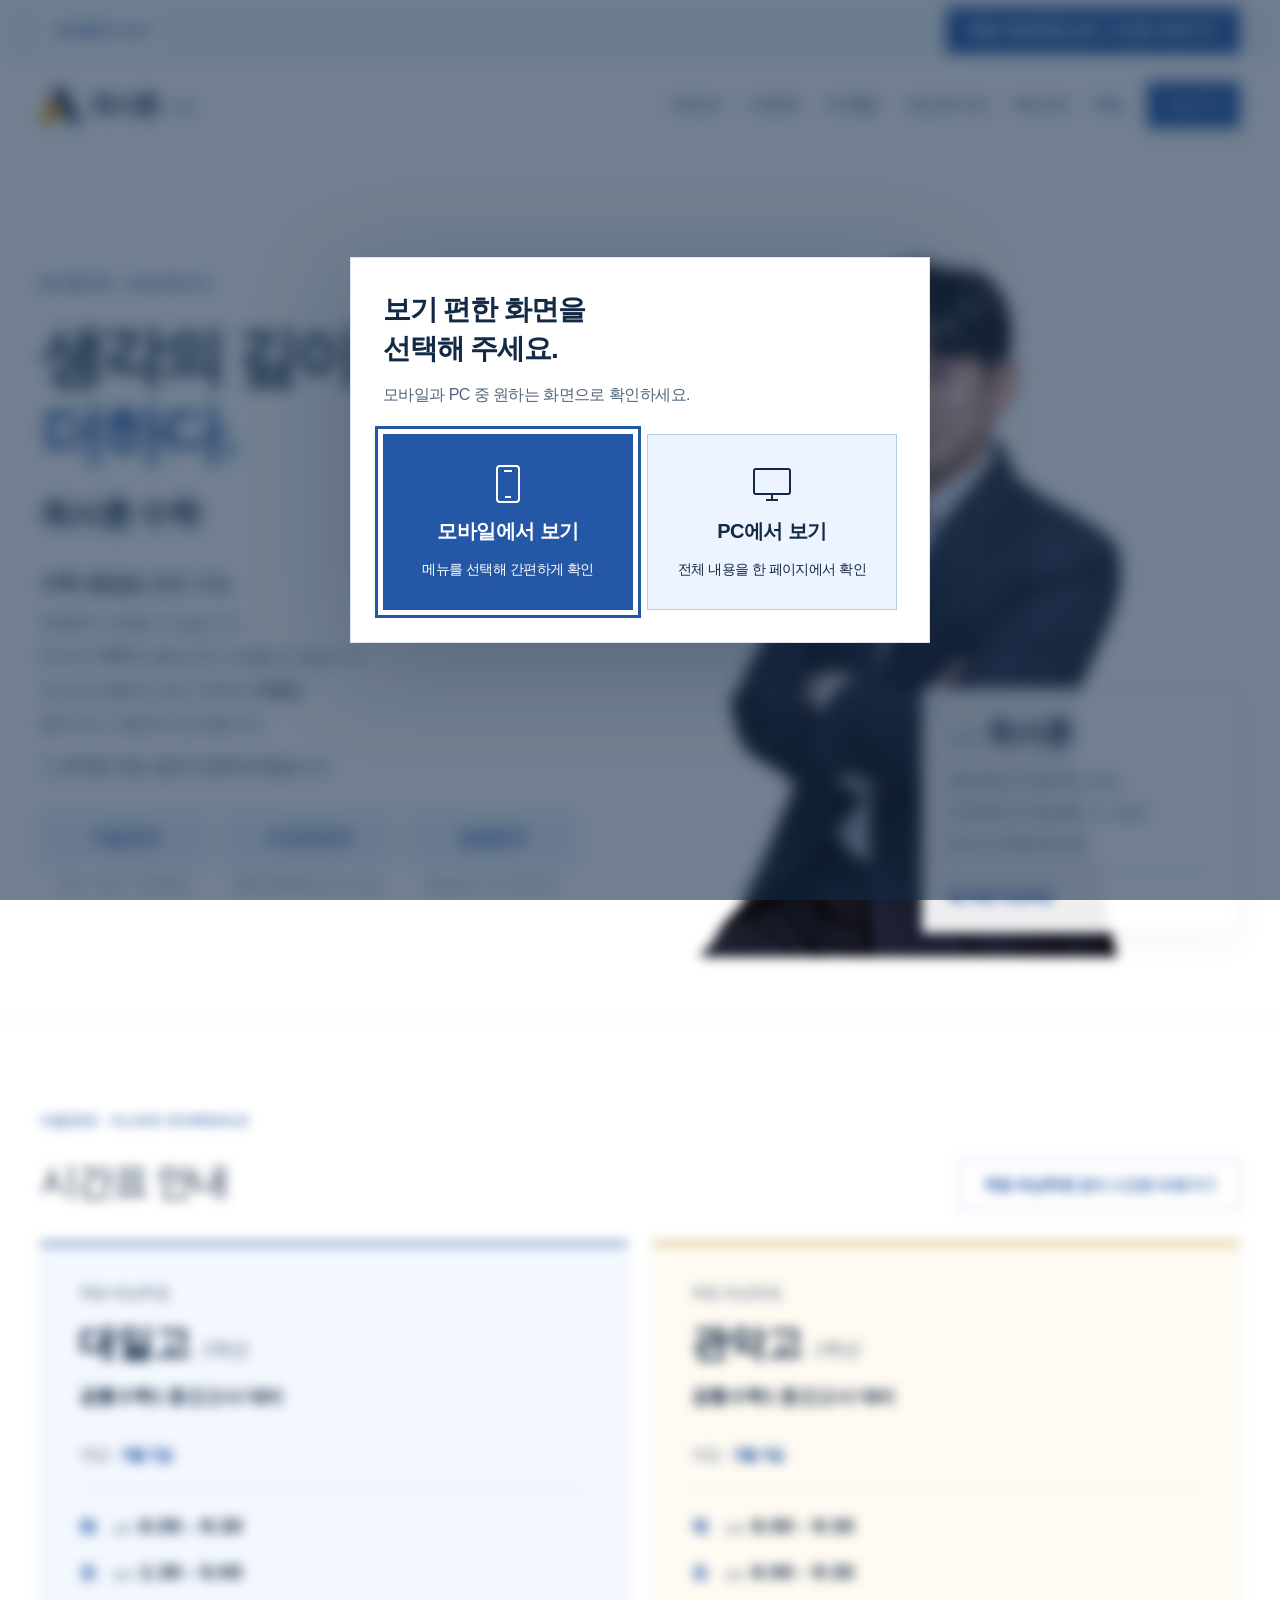
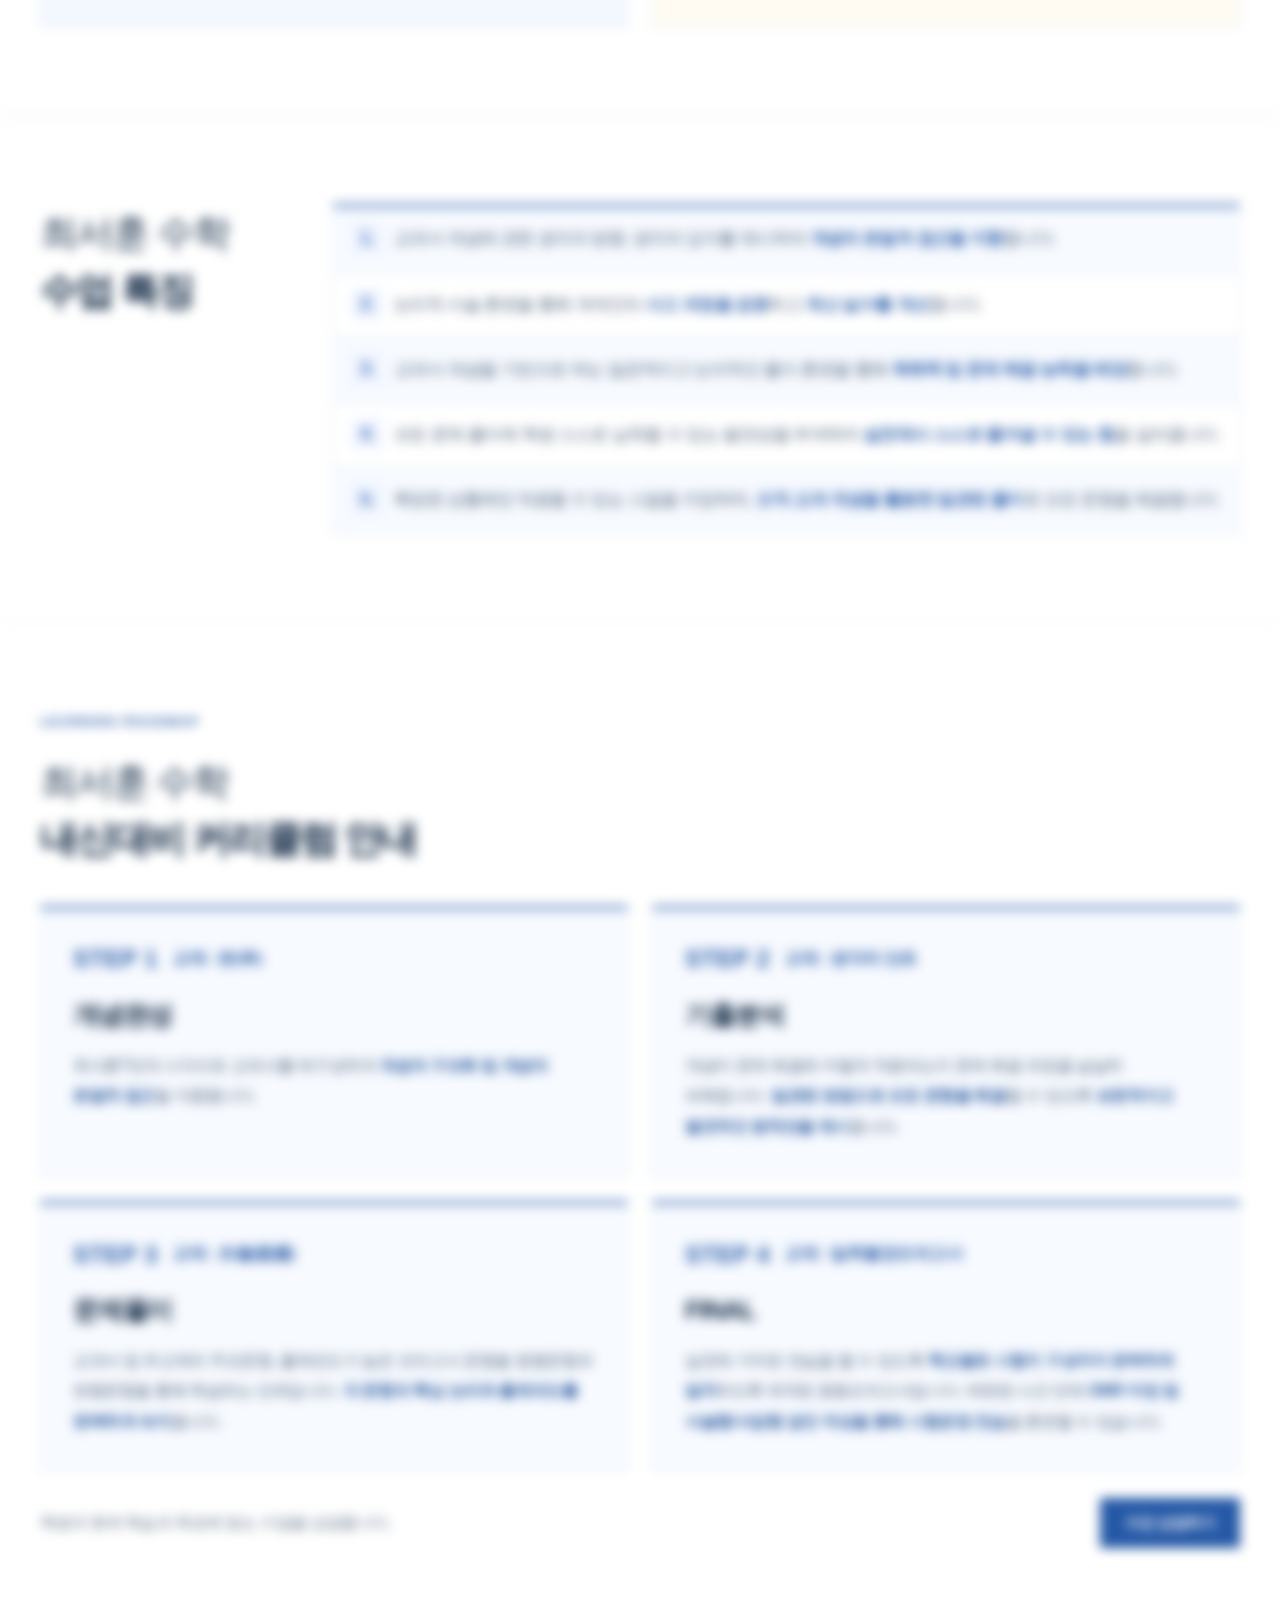
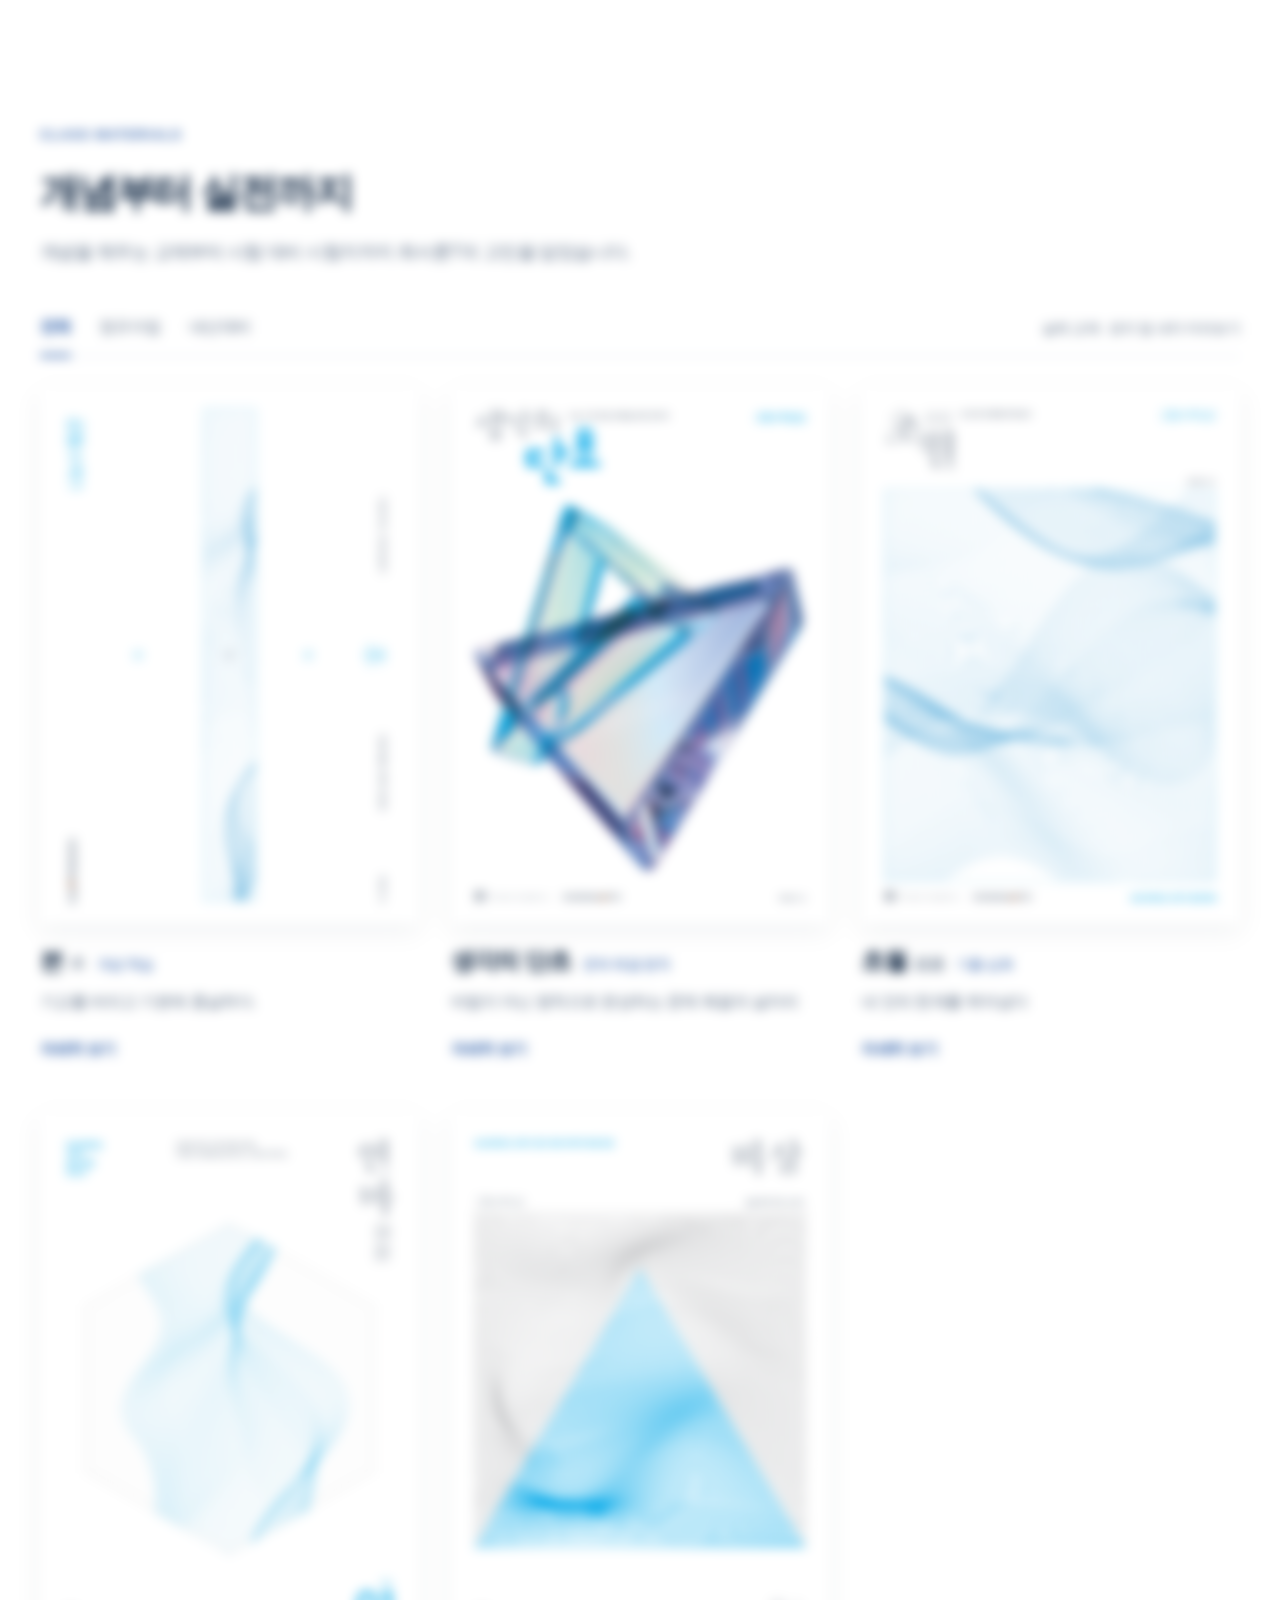
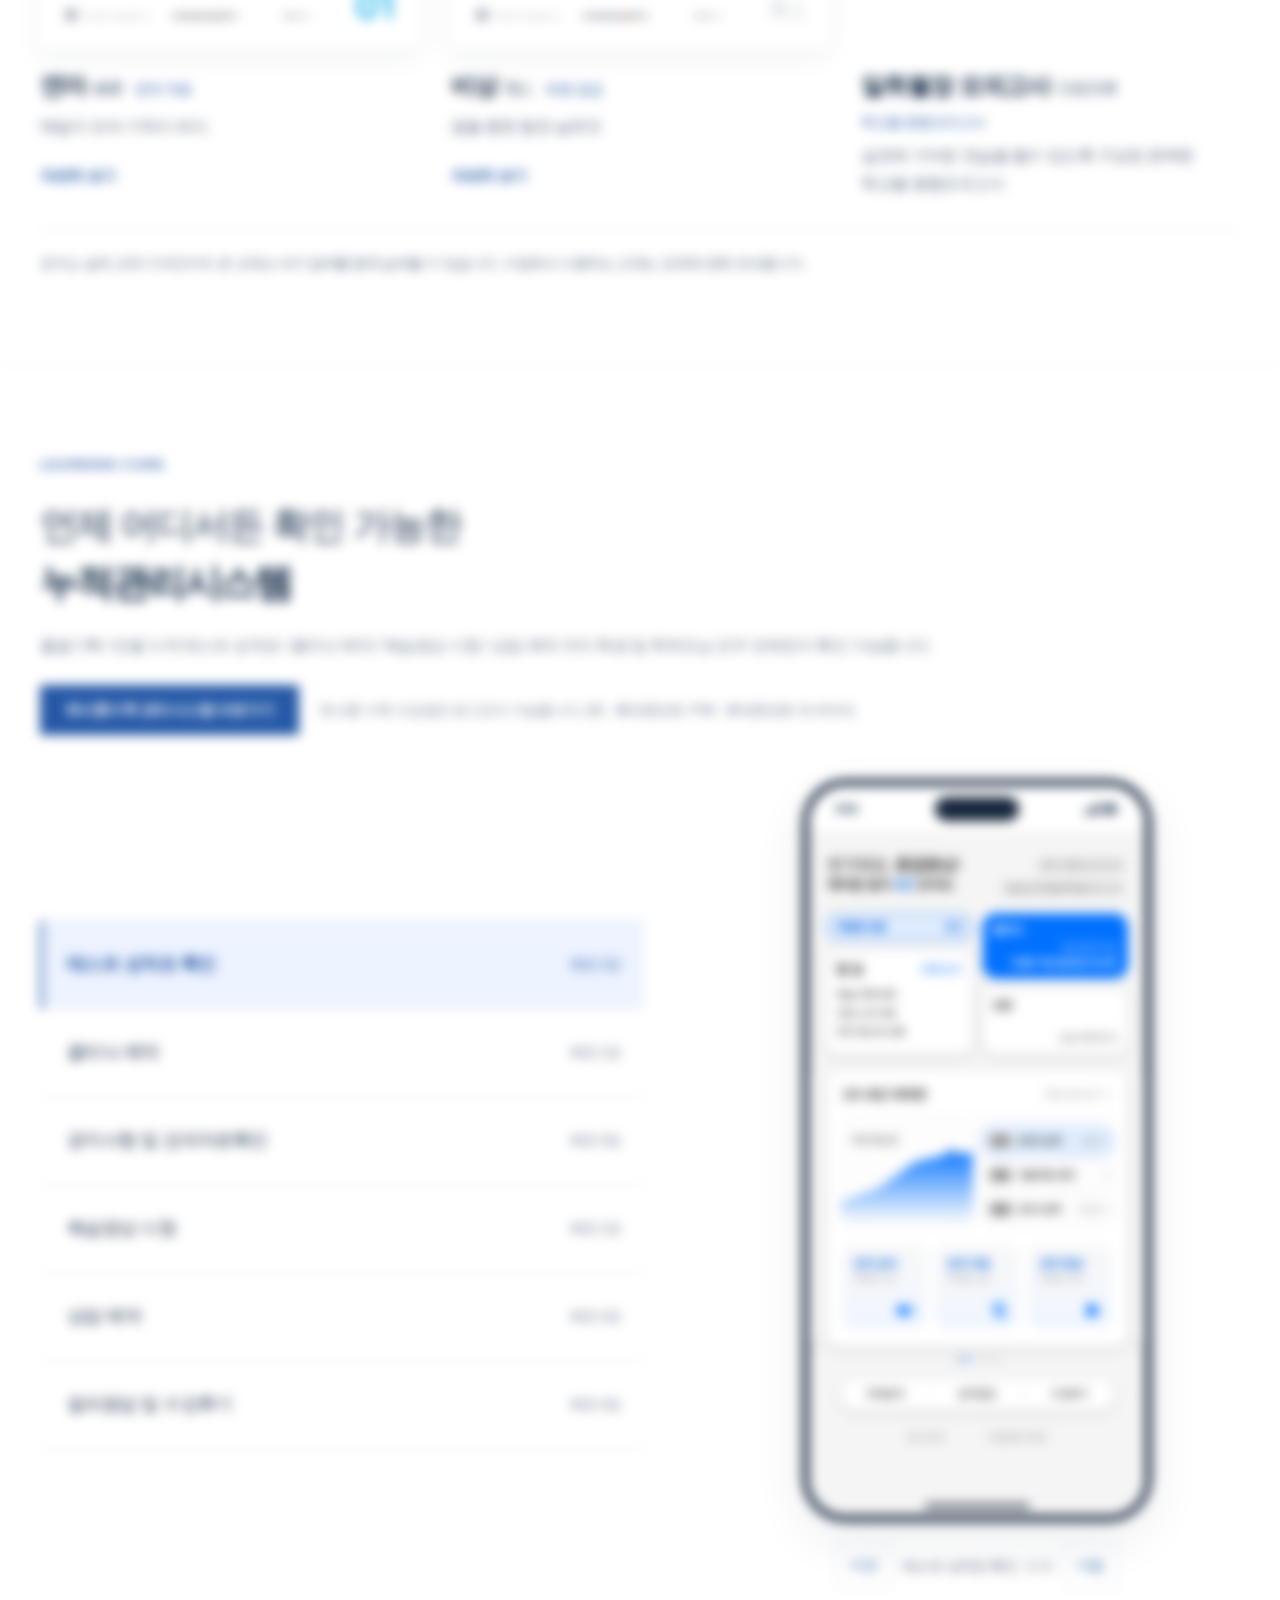
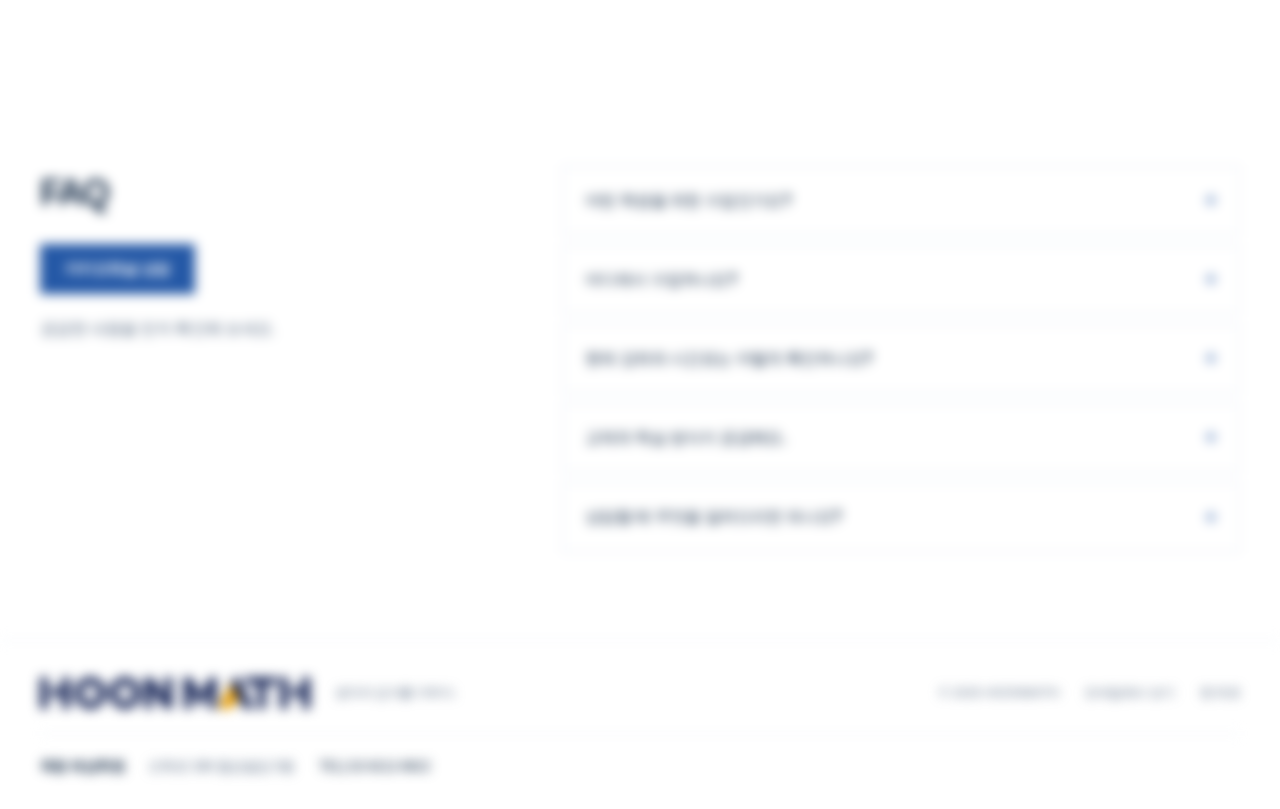
<file: index.html>
<!doctype html>
<html lang="ko">
<head>
  <meta charset="utf-8">
  <meta name="google-site-verification" content="aUY3NITuxaIrpqAeZuKlSadmvm3FrZ4Mvlj0rJ_oEOw" />
  <meta name="naver-site-verification" content="b77a3ef09317326e776948adfc5f42ee1dd2e02b" />
  <meta name="viewport" content="width=device-width, initial-scale=1, viewport-fit=cover">
  <meta name="theme-color" content="#2458a6">
  <title>최서훈수학</title>
  <meta name="description" content="최서훈 수학 공식 홈페이지. 목동 예섬학원 고등수학 수업안내·시간표·교재·학습관리와 카카오채널 상담을 확인하세요.">
  <meta name="robots" content="index, follow, max-image-preview:large">
  <link rel="canonical" href="https://hoonmath.github.io/">
  <link rel="icon" href="assets/favicon.svg?v=20261124-logo" type="image/svg+xml">
  <link rel="preload" href="assets/images/choi-seohoon-cutout-20261124.webp" as="image">
  <script>
    (() => {
      const view = new URLSearchParams(location.search).get('view');
      if (view === 'mobile') document.documentElement.classList.add('mobile-view');
      else if (view !== 'desktop') document.documentElement.classList.add('view-choice-pending');
    })();
  </script>
  <link rel="stylesheet" href="assets/style.css?v=20261128-materials-layout">
  <link rel="stylesheet" href="assets/mobile-view.css?v=20261128-materials-layout">
  <meta property="og:type" content="website">
  <meta property="og:locale" content="ko_KR">
  <meta property="og:site_name" content="최서훈수학">
  <meta property="og:title" content="최서훈수학">
  <meta property="og:description" content="최서훈 수학 공식 홈페이지. 목동 예섬학원 고등수학 수업안내·시간표·교재·학습관리와 카카오채널 상담을 확인하세요.">
  <meta property="og:url" content="https://hoonmath.github.io/">
  <meta property="og:image" content="https://hoonmath.github.io/assets/images/og-image-logos-20261124.png">
  <meta property="og:image:width" content="1200">
  <meta property="og:image:height" content="630">
  <meta property="og:image:alt" content="최서훈 수학. 생각의 깊이를 더하다. 목동 예섬학원 고등수학.">
  <meta name="twitter:card" content="summary_large_image">
  <meta name="twitter:title" content="최서훈수학">
  <meta name="twitter:description" content="최서훈 수학 공식 홈페이지. 목동 예섬학원 고등수학 수업안내·시간표·교재·학습관리와 카카오채널 상담을 확인하세요.">
  <meta name="twitter:image" content="https://hoonmath.github.io/assets/images/og-image-logos-20261124.png">
  <script type="application/ld+json">
  {
    "@context": "https://schema.org",
    "@graph": [
      {"@type":"WebSite","@id":"https://hoonmath.github.io/#website","url":"https://hoonmath.github.io/","name":"최서훈수학","alternateName":["대일고수학","관악고수학","대일고 내신","관악고 내신"],"inLanguage":"ko-KR","publisher":{"@id":"https://hoonmath.github.io/#teacher"}},
      {"@type":"WebPage","@id":"https://hoonmath.github.io/#webpage","url":"https://hoonmath.github.io/","name":"최서훈수학","isPartOf":{"@id":"https://hoonmath.github.io/#website"},"about":{"@id":"https://hoonmath.github.io/#teacher"},"inLanguage":"ko-KR"},
      {"@type":"Person","@id":"https://hoonmath.github.io/#teacher","name":"최서훈","jobTitle":"고등수학 강사","url":"https://hoonmath.github.io/","image":"https://hoonmath.github.io/assets/images/choi-seohoon-cutout-20261124.webp","worksFor":{"@type":"EducationalOrganization","name":"목동 예섬학원"},"alumniOf":[{"@type":"CollegeOrUniversity","name":"경희대학교"},{"@type":"CollegeOrUniversity","name":"고려대학교"}],"hasCredential":{"@type":"EducationalOccupationalCredential","name":"정교사 2급 자격증"}}
    ]
  }
  </script>
  <script src="assets/view-choice.js?v=20261127-screen-choice" defer></script>
  <script src="assets/mobile-view.js?v=20261127-promise-clean" defer></script>
  <script src="assets/app.js?v=20261128-cover-first" defer></script>
</head>
<body>
  <a class="skip-link" href="#main">본문으로 바로가기</a>
  <div class="utility-bar"><div class="container utility-inner"><a class="view-mode-link" href="?view=mobile" data-view-switch>모바일에서 보기</a><a class="schedule-link" href="http://yesum.co.kr/bbs/board.php?bo_table=yb_table04_16" target="_blank" rel="noopener noreferrer" title="새 창에서 열기">목동 예섬학원 공식 시간표 바로가기</a></div></div>
  <header class="site-header">
    <div class="container header-inner">
      <a class="brand" href="./" aria-label="최서훈 수학 홈"><img class="brand-mark" src="assets/brand/hoonmath-mark.svg" alt="" aria-hidden="true" width="253" height="234"><span class="brand-name"><strong>최서훈</strong><span>수학</span></span></a>
      <button class="menu-toggle" type="button" aria-expanded="false" aria-controls="main-nav"><span>메뉴</span><span class="menu-lines" aria-hidden="true"></span></button>
      <nav id="main-nav" class="main-nav" aria-label="주요 메뉴">
        <a href="#classes">수업안내</a><a href="#philosophy">수업특징</a><a href="#curriculum">커리큘럼</a><a href="#materials">수업교재 안내</a><a href="#care">학습 관리</a>
        <a href="#guide">FAQ</a>
        <a class="consult-link" href="https://pf.kakao.com/_vxdNrG/chat" target="_blank" rel="noopener noreferrer" title="카카오 상담 새 창에서 열기">상담 문의</a>
      </nav>
    </div>
  </header>

  <main id="main">
    <section class="hero" aria-labelledby="hero-title">
      <div class="container hero-inner">
        <div class="hero-copy">
          <p class="eyebrow">최서훈수학 · HOONMATH</p>
          <h1 id="hero-title">생각의 깊이를<br><strong>더하다<span class="title-dot">.</span></strong><span class="hero-signature">최서훈 수학</span></h1>
          <p class="hero-promise"><span><strong>수학 1등급</strong>을 향한 여정,</span><span>'<strong>누구나</strong>' 시작할 수 있습니다.</span><span>하지만 '<strong>아무나</strong>' 결승선에 도달할 순 없습니다.</span><span>자신과 타협하지 않고 묵묵히 <strong>正道</strong>를</span><span>걸어가는 사람만이 승리합니다.</span><span class="promise-last">그 위대한 여정, 끝까지 함께 하겠습니다.</span></p>
          <nav class="hero-shortcuts" aria-label="수업 바로가기">
            <a href="#classes"><strong>수업안내</strong><span>학교 ⋅ 학년 ⋅ 과목 확인</span></a>
            <a href="http://yesum.co.kr/bbs/board.php?bo_table=yb_table04_16" target="_blank" rel="noopener noreferrer" title="공식 시간표 새 창에서 열기"><strong>시간표안내</strong><span>목동 예섬학원 공식 시간표</span></a>
            <a href="https://pf.kakao.com/_vxdNrG/chat" target="_blank" rel="noopener noreferrer" title="카카오 상담 새 창에서 열기"><strong>상담문의</strong><span>학습상태 ⋅ 반 선택 문의</span></a>
          </nav>
        </div>
        <div class="hero-visual">
          <img class="portrait" src="assets/images/choi-seohoon-cutout-20261124.webp" alt="수학 강사 최서훈 프로필 사진" width="1050" height="1398" fetchpriority="high">
          <section id="profile" class="hero-caption section-anchor" aria-labelledby="profile-title">
            <h2 id="profile-title" class="teacher-name"><span class="teacher-subject">수학</span>최서훈</h2>
            <ul class="teacher-credentials" aria-label="강사 학력과 자격">
              <li>경희대학교 수학과 학사 졸업</li>
              <li>고려대학교 수학교육과 석사 졸업</li>
              <li>정교사 자격증 2급 보유</li>
            </ul>
            <p class="teacher-affiliation">現) 목동 예섬학원</p>
          </section>
        </div>
      </div>
    </section>

    <section id="classes" class="section class-section section-anchor" aria-labelledby="classes-title">
      <div class="container">
        <div class="section-heading-row">
          <div><p class="eyebrow">수업안내 · CLASS SCHEDULE</p><h2 id="classes-title">시간표 안내</h2></div>
          <a class="button button-outline" href="http://yesum.co.kr/bbs/board.php?bo_table=yb_table04_16" target="_blank" rel="noopener noreferrer" title="공식 시간표 새 창에서 열기">목동 예섬학원 공식 시간표 바로가기</a>
        </div>
        <div class="class-grid">
          <article class="class-card class-card-daeil" aria-labelledby="class-one-title">
            <p class="class-academy">목동 예섬학원</p>
            <h3 id="class-one-title"><strong>대일고</strong><span>1학년</span></h3>
            <p class="class-subject">공통수학1 중간고사 대비</p>
            <p class="class-start">개강 <strong>3월 2일</strong></p>
            <dl class="class-times" aria-label="첫 번째 강좌 수업 시간">
              <div><dt>화</dt><dd><span>pm</span> 6:00 - 9:30</dd></div>
              <div><dt>토</dt><dd><span>pm</span> 1:30 - 5:00</dd></div>
            </dl>
          </article>
          <article class="class-card class-card-gwanak" aria-labelledby="class-two-title">
            <p class="class-academy">목동 예섬학원</p>
            <h3 id="class-two-title"><strong>관악고</strong><span>1학년</span></h3>
            <p class="class-subject">공통수학1 중간고사 대비</p>
            <p class="class-start">개강 <strong>3월 4일</strong></p>
            <dl class="class-times" aria-label="두 번째 강좌 수업 시간">
              <div><dt>목</dt><dd><span>pm</span> 6:00 - 9:30</dd></div>
              <div><dt>토</dt><dd><span>pm</span> 6:00 - 9:30</dd></div>
            </dl>
          </article>
        </div>
      </div>
    </section>

    <section id="philosophy" class="section section-anchor" aria-labelledby="philosophy-title">
      <div class="container">
        <div class="philosophy-layout"><div class="section-intro"><h2 id="philosophy-title">최서훈 수학<br><strong>수업 특징</strong></h2></div>
          <ol class="teaching-features" role="list" aria-label="최서훈 수학의 다섯 가지 수업 특징">
            <li><span class="teaching-feature-number" aria-hidden="true">1.</span><p>교과서 개념에 관한 생각의 방향, 생각의 깊이를 제시하여 <strong class="feature-highlight">개념의 본질적 접근을 지향</strong>합니다.</p></li>
            <li><span class="teaching-feature-number" aria-hidden="true">2.</span><p>논리적 서술 훈련을 통해 개개인의 <strong class="feature-highlight">사고 과정을 검증</strong>하고 <strong class="feature-highlight">계산 실수를 개선</strong>합니다.</p></li>
            <li><span class="teaching-feature-number" aria-hidden="true">3.</span><p>교과서 개념을 기반으로 하는 일관적이고 논리적인 풀이 훈련을 통해 <strong class="feature-highlight">독해력 및 문제 해결 능력을 배양</strong>합니다.</p></li>
            <li><span class="teaching-feature-number" aria-hidden="true">4.</span><p>모든 문제 풀이에 학생 스스로 납득할 수 있는 필연성을 부여하여 <strong class="feature-highlight">실전에서 스스로 풀어낼 수 있는 힘</strong>을 길러줍니다.</p></li>
            <li><span class="teaching-feature-number" aria-hidden="true">5.</span><p>특정한 상황에만 적용할 수 있는 스킬을 지양하며, <strong class="feature-highlight">오직 교과 개념을 활용한 일관된 풀이</strong>로 모든 문항을 해결합니다.</p></li>
          </ol>
        </div>
      </div>
    </section>

    <section id="curriculum" class="section section-path section-anchor" aria-labelledby="curriculum-title">
      <div class="container">
        <div class="section-heading-row"><div><p class="eyebrow">LEARNING ROADMAP</p><h2 id="curriculum-title">최서훈 수학<br><strong>내신대비 커리큘럼 안내</strong></h2></div></div>
        <ol class="roadmap">
          <li>
            <div class="step-heading"><span class="step-label">STEP 1</span><button type="button" class="step-book" data-material-preview="bon" aria-haspopup="dialog">교재 : 본(本)</button></div><h3>개념완성</h3>
            <p>최서훈T만의 시각으로 교과서를 재구성하여 <strong>개념의 구조화 및 개념의 본질적 접근</strong>을 지향합니다.</p>
          </li>
          <li>
            <div class="step-heading"><span class="step-label">STEP 2</span><button type="button" class="step-book" data-material-preview="dancho" aria-haspopup="dialog">교재 : 생각의 단초</button></div><h3>기출분석</h3>
            <p>개념이 문제 해결에 어떻게 적용되는지 문제 해결 과정을 낱낱히 파헤칩니다. <strong>일관된 방법으로 모든 문항을 해결</strong>할 수 있도록 <strong>보편적이고 필연적인 원칙만을 제시</strong>합니다.</p>
          </li>
          <li>
            <div class="step-heading"><span class="step-label">STEP 3</span><button type="button" class="step-book" data-material-preview="chowol" aria-haspopup="dialog">교재 : 초월(超越)</button></div><h3>문제풀이</h3>
            <p>교과서 및 부교재의 주요문항, 출제빈도가 높은 모의고사 문항을 원형문항과 변형문항을 통해 학습하는 단계입니다. <strong>각 문항의 핵심 논리와 출제의도를 완벽하게 숙지</strong>합니다.</p>
          </li>
          <li>
            <div class="step-heading"><span class="step-label">STEP 4</span><button type="button" class="step-book" data-material-preview="ilchwi" aria-haspopup="dialog">교재 : 일취월장모의고사</button></div><h3>FINAL</h3>
            <p>실전에 가까운 연습을 할 수 있도록 <strong>학교별로 시험지 구성까지 완벽하게 일치</strong>하도록 제작된 동형모의고사입니다. 제한된 시간 안에 <strong>OMR 마킹 및 서술형/서답형 답안 작성을 통해 시험운영 연습</strong>을 훈련할 수 있습니다.</p>
          </li>
        </ol>
        <div class="roadmap-footer"><p>학생의 현재 학습과 목표에 맞는 수업을 상담합니다.</p><a class="button button-dark" href="https://pf.kakao.com/_vxdNrG/chat" target="_blank" rel="noopener noreferrer">수강 상담하기</a></div>
      </div>
    </section>

    <section id="materials" class="section section-soft section-anchor" aria-labelledby="materials-title">
      <div class="container">
        <p class="eyebrow">CLASS MATERIALS</p>
        <div class="materials-heading"><h2 id="materials-title">개념부터 실전까지</h2><p>개념을 채우는 교재부터 시험 대비 시험지까지 최서훈T의 고민을 담았습니다.</p></div>
        <div class="materials-toolbar"><div class="filter-group" role="group" aria-label="교재 분류"><button type="button" class="filter-button active" data-filter="all" aria-pressed="true">전체</button><button type="button" class="filter-button" data-filter="regular" aria-pressed="false">정규수업</button><button type="button" class="filter-button" data-filter="school-exam" aria-pressed="false">내신대비</button></div><span class="materials-caption">실제 교재 · 표지 및 내지 미리보기</span></div>
        <p class="visually-hidden" id="filter-status" aria-live="polite"></p>
        <div class="materials-grid">
          <article class="material" data-category="regular">
            <a class="material-link" id="preview-bon" href="assets/previews/bon-common-math1/sample.pdf" data-book-preview data-caption="본 · 기교를 버리고 기본에 충실하다." aria-label="본 공통수학1 자세히 보기">
              <span class="material-image"><span class="material-book"><img src="assets/images/covers/bon.webp" srcset="assets/images/covers/bon-768.webp 768w, assets/images/covers/bon.webp 2000w" sizes="(max-width: 640px) calc((100vw - 46px) / 2), (max-width: 960px) calc((100vw - 104px) / 2), 408px" alt="본 교재 표지" width="595" height="842" loading="lazy"></span></span>
              <div class="material-description">
                <div class="material-heading"><h3>본<span class="hanja">本</span></h3><span class="material-kind">개념 학습</span></div>
                <p>기교를 버리고 기본에 충실하다.</p>
                <span class="zoom-label">자세히 보기</span>
              </div>
            </a>
          </article>
          <article class="material" data-category="school-exam">
            <a class="material-link" id="preview-dancho" href="assets/images/covers/dancho.webp" data-lightbox data-caption="생각의 단초 · 비법이 아닌 원칙으로 완성하는 문제 해결의 실마리" aria-label="생각의 단초 교재 자세히 보기">
              <span class="material-image"><span class="material-book"><img src="assets/images/covers/dancho.webp" srcset="assets/images/covers/dancho-768.webp 768w, assets/images/covers/dancho.webp 2000w" sizes="(max-width: 640px) calc((100vw - 46px) / 2), (max-width: 960px) calc((100vw - 104px) / 2), 408px" alt="생각의 단초 교재 표지" width="595" height="842" loading="lazy"></span></span>
              <div class="material-description">
                <div class="material-heading"><h3>생각의 단초</h3><span class="material-kind">문제 해결 원칙</span></div>
                <p>비법이 아닌 원칙으로 완성하는 문제 해결의 실마리</p>
                <span class="zoom-label">자세히 보기</span>
              </div>
            </a>
          </article>
          <article class="material" data-category="school-exam">
            <a class="material-link" id="preview-chowol" href="assets/images/covers/chowol.webp" data-lightbox data-caption="초월 · 내 안의 한계를 뛰어넘다" aria-label="초월 교재 자세히 보기">
              <span class="material-image"><span class="material-book"><img src="assets/images/covers/chowol.webp" srcset="assets/images/covers/chowol-768.webp 768w, assets/images/covers/chowol.webp 2000w" sizes="(max-width: 640px) calc((100vw - 46px) / 2), (max-width: 960px) calc((100vw - 104px) / 2), 408px" alt="초월 교재 표지" width="595" height="842" loading="lazy"></span></span>
              <div class="material-description">
                <div class="material-heading"><h3>초월<span class="hanja">超越</span></h3><span class="material-kind">기출·심화</span></div>
                <p>내 안의 한계를 뛰어넘다</p>
                <span class="zoom-label">자세히 보기</span>
              </div>
            </a>
          </article>
          <article class="material" data-category="regular">
            <a class="material-link" href="assets/images/covers/yeonma.webp" data-lightbox data-caption="연마 · 매일이 모여 기적이 되다." aria-label="연마 교재 자세히 보기">
              <span class="material-image"><span class="material-book"><img src="assets/images/covers/yeonma.webp" srcset="assets/images/covers/yeonma-768.webp 768w, assets/images/covers/yeonma.webp 2000w" sizes="(max-width: 640px) calc((100vw - 46px) / 2), (max-width: 960px) calc((100vw - 104px) / 2), 408px" alt="연마 교재 표지" width="595" height="842" loading="lazy"></span></span>
              <div class="material-description">
                <div class="material-heading"><h3>연마<span class="hanja">練磨</span></h3><span class="material-kind">문제 적용</span></div>
                <p>매일이 모여 기적이 되다.</p>
                <span class="zoom-label">자세히 보기</span>
              </div>
            </a>
          </article>
          <article class="material" data-category="school-exam">
            <a class="material-link" href="assets/images/covers/bisang.webp" data-lightbox data-caption="비상 · 꿈을 향한 힘찬 날갯짓" aria-label="비상 교재 자세히 보기">
              <span class="material-image"><span class="material-book"><img src="assets/images/covers/bisang.webp" srcset="assets/images/covers/bisang-768.webp 768w, assets/images/covers/bisang.webp 2000w" sizes="(max-width: 640px) calc((100vw - 46px) / 2), (max-width: 960px) calc((100vw - 104px) / 2), 408px" alt="비상 교재 표지" width="595" height="842" loading="lazy"></span></span>
              <div class="material-description">
                <div class="material-heading"><h3>비상<span class="hanja">飛上</span></h3><span class="material-kind">최종 점검</span></div>
                <p>꿈을 향한 힘찬 날갯짓</p>
                <span class="zoom-label">자세히 보기</span>
              </div>
            </a>
          </article>
          <article class="material" data-category="school-exam">
            <div class="material-image material-placeholder" aria-hidden="true"></div>
            <div class="material-description">
              <div class="material-heading"><h3>일취월장 모의고사<span class="hanja">日就月將</span></h3><span class="material-kind">학교별 동형모의고사</span></div>
              <p>실전에 가까운 연습을 할수 있도록 구성된 완벽한 학교별 동형모의고사</p>
            </div>
          </article>
        </div>
        <p class="section-note">표지는 실제 교재 디자인이며, 본 교재는 내지 일부를 함께 살펴볼 수 있습니다. 수업에서 사용하는 교재는 강좌에 맞춰 안내합니다.</p>
      </div>
    </section>

    <section id="care" class="section section-care section-anchor" aria-labelledby="care-title">
      <div class="container">
        <p class="eyebrow">LEARNING CARE</p>
        <h2 id="care-title">언제 어디서든 확인 가능한<br><strong>누적관리시스템</strong></h2>
        <p class="section-lead care-system-description">출결기록 / 반별 누적 테스트 성적표 / 클리닉 예약 / 복습영상 시청 / 상담 예약 까지 학생 및 학부모님 모두 언제든지 확인 가능합니다.</p>
        <div class="section-actions care-system-actions"><a class="button button-dark" href="https://hoonmath.daechion.com" target="_blank" rel="noopener noreferrer" title="관리시스템 새 창에서 열기" aria-describedby="care-login-guide">최서훈수학 관리시스템 바로가기</a><p class="care-login-guide" id="care-login-guide">최서훈 수학 수강생만 로그인이 가능합니다. (ID : 휴대폰번호 / PW : 휴대폰번호 뒤 4자리)</p></div>
        <div class="care-explorer">
          <div class="care-tabs" role="tablist" aria-label="누적관리시스템 이용 화면" aria-orientation="vertical">
            <button class="care-tab" type="button" role="tab" id="care-tab-test-results" aria-controls="care-panel-test-results" aria-selected="true" tabindex="0"><span>테스트 성적표 확인</span><span class="care-tab-count">화면 2장</span></button>
            <button class="care-tab" type="button" role="tab" id="care-tab-clinic" aria-controls="care-panel-clinic" aria-selected="false" tabindex="-1"><span>클리닉 예약</span><span class="care-tab-count">화면 1장</span></button>
            <button class="care-tab" type="button" role="tab" id="care-tab-notices" aria-controls="care-panel-notices" aria-selected="false" tabindex="-1"><span>공지사항 및 강의자료확인</span><span class="care-tab-count">화면 3장</span></button>
            <button class="care-tab" type="button" role="tab" id="care-tab-review-videos" aria-controls="care-panel-review-videos" aria-selected="false" tabindex="-1"><span>복습영상 시청</span><span class="care-tab-count">화면 1장</span></button>
            <button class="care-tab" type="button" role="tab" id="care-tab-consultation" aria-controls="care-panel-consultation" aria-selected="false" tabindex="-1"><span>상담 예약</span><span class="care-tab-count">화면 2장</span></button>
            <button class="care-tab" type="button" role="tab" id="care-tab-questions" aria-controls="care-panel-questions" aria-selected="false" tabindex="-1"><span>질의응답 및 수강후기</span><span class="care-tab-count">화면 4장</span></button>
          </div>
          <div class="care-device-column">
            <div class="care-phone">
              <div class="care-phone-screen">
                <div class="care-panel" id="care-panel-test-results" role="tabpanel" aria-labelledby="care-tab-test-results" tabindex="0">
                  <a class="care-screen-image is-active" href="assets/images/care/care-02.png" data-lightbox data-gallery="care-test-results" data-caption="테스트 성적표 확인 · 누적 성적과 학습 현황" aria-label="테스트 성적표 확인 · 누적 성적과 학습 현황 확대"><img src="assets/images/care/care-02.png" alt="테스트 성적표 확인 · 누적 성적과 학습 현황" width="1179" height="2556"></a>
                  <a class="care-screen-image" href="assets/images/care/care-01.png" data-lightbox data-gallery="care-test-results" data-caption="테스트 성적표 확인 · 테스트별 성적" aria-label="테스트 성적표 확인 · 테스트별 성적 확대"><img src="assets/images/care/care-01.png" alt="테스트 성적표 확인 · 테스트별 성적" width="1179" height="2556" loading="lazy"></a>
                </div>
                <div class="care-panel" id="care-panel-clinic" role="tabpanel" aria-labelledby="care-tab-clinic" tabindex="0" hidden>
                  <a class="care-screen-image is-active" href="assets/images/care/care-03.png" data-lightbox data-gallery="care-clinic" data-caption="클리닉 예약 · 날짜와 시간 확인" aria-label="클리닉 예약 · 날짜와 시간 확인 확대"><img src="assets/images/care/care-03.png" alt="클리닉 예약 · 날짜와 시간 확인" width="1179" height="2556" loading="lazy"></a>
                </div>
                <div class="care-panel" id="care-panel-notices" role="tabpanel" aria-labelledby="care-tab-notices" tabindex="0" hidden>
                  <a class="care-screen-image is-active" href="assets/images/care/care-05.png" data-lightbox data-gallery="care-notices" data-caption="공지사항 및 강의자료확인 · 강의 공지" aria-label="공지사항 및 강의자료확인 · 강의 공지 확대"><img src="assets/images/care/care-05.png" alt="공지사항 및 강의자료확인 · 강의 공지" width="1179" height="2556" loading="lazy"></a>
                  <a class="care-screen-image" href="assets/images/care/care-06.png" data-lightbox data-gallery="care-notices" data-caption="공지사항 및 강의자료확인 · 과제 안내" aria-label="공지사항 및 강의자료확인 · 과제 안내 확대"><img src="assets/images/care/care-06.png" alt="공지사항 및 강의자료확인 · 과제 안내" width="1179" height="2556" loading="lazy"></a>
                  <a class="care-screen-image" href="assets/images/care/care-04.png" data-lightbox data-gallery="care-notices" data-caption="공지사항 및 강의자료확인 · 강의 자료" aria-label="공지사항 및 강의자료확인 · 강의 자료 확대"><img src="assets/images/care/care-04.png" alt="공지사항 및 강의자료확인 · 강의 자료" width="1179" height="2556" loading="lazy"></a>
                </div>
                <div class="care-panel" id="care-panel-review-videos" role="tabpanel" aria-labelledby="care-tab-review-videos" tabindex="0" hidden>
                  <a class="care-screen-image is-active" href="assets/images/care/care-07.png" data-lightbox data-gallery="care-review-videos" data-caption="복습영상 시청 · 회차별 영상과 시청 기록" aria-label="복습영상 시청 · 회차별 영상과 시청 기록 확대"><img src="assets/images/care/care-07.png" alt="복습영상 시청 · 회차별 영상과 시청 기록" width="1179" height="2556" loading="lazy"></a>
                </div>
                <div class="care-panel" id="care-panel-consultation" role="tabpanel" aria-labelledby="care-tab-consultation" tabindex="0" hidden>
                  <a class="care-screen-image is-active" href="assets/images/care/care-09.png" data-lightbox data-gallery="care-consultation" data-caption="상담 예약 · 예약 일정 확인" aria-label="상담 예약 · 예약 일정 확인 확대"><img src="assets/images/care/care-09.png" alt="상담 예약 · 예약 일정 확인" width="1179" height="2556" loading="lazy"></a>
                  <a class="care-screen-image" href="assets/images/care/care-08.png" data-lightbox data-gallery="care-consultation" data-caption="상담 예약 · 날짜와 시간 선택" aria-label="상담 예약 · 날짜와 시간 선택 확대"><img src="assets/images/care/care-08.png" alt="상담 예약 · 날짜와 시간 선택" width="1179" height="2556" loading="lazy"></a>
                </div>
                <div class="care-panel" id="care-panel-questions" role="tabpanel" aria-labelledby="care-tab-questions" tabindex="0" hidden>
                  <a class="care-screen-image is-active" href="assets/images/care/care-11.png" data-lightbox data-gallery="care-questions" data-caption="질의응답 및 수강후기 · 질문과 답변" aria-label="질의응답 및 수강후기 · 질문과 답변 확대"><img src="assets/images/care/care-11.png" alt="질의응답 및 수강후기 · 질문과 답변" width="1179" height="2556" loading="lazy"></a>
                  <a class="care-screen-image" href="assets/images/care/care-13.png" data-lightbox data-gallery="care-questions" data-caption="질의응답 및 수강후기 · 질의응답 목록" aria-label="질의응답 및 수강후기 · 질의응답 목록 확대"><img src="assets/images/care/care-13.png" alt="질의응답 및 수강후기 · 질의응답 목록" width="1179" height="2556" loading="lazy"></a>
                  <a class="care-screen-image" href="assets/images/care/care-12.png" data-lightbox data-gallery="care-questions" data-caption="질의응답 및 수강후기 · 수강후기 목록" aria-label="질의응답 및 수강후기 · 수강후기 목록 확대"><img src="assets/images/care/care-12.png" alt="질의응답 및 수강후기 · 수강후기 목록" width="1179" height="2556" loading="lazy"></a>
                  <a class="care-screen-image" href="assets/images/care/care-10.png" data-lightbox data-gallery="care-questions" data-caption="질의응답 및 수강후기 · 수강후기 상세" aria-label="질의응답 및 수강후기 · 수강후기 상세 확대"><img src="assets/images/care/care-10.png" alt="질의응답 및 수강후기 · 수강후기 상세" width="1179" height="2556" loading="lazy"></a>
                </div>
                <div class="care-phone-status" aria-hidden="true"><span>9:41</span><span class="care-phone-island"></span><svg viewBox="0 0 40 16" width="34" height="14" fill="currentColor"><path d="M0 11h3v4H0zm5-4h3v8H5zm5-3h3v11h-3zm5-3h3v14h-3z"/><rect x="23" y="2" width="14" height="12" rx="2" fill="none" stroke="currentColor"/><path d="M25 4h10v8H25zm13 2h2v4h-2z"/></svg></div>
              </div>
            </div>
            <div class="care-screen-controls"><button type="button" class="care-screen-prev" aria-label="이전 관리 화면">이전</button><p class="care-screen-status" aria-live="polite" aria-atomic="true">테스트 성적표 확인 · 1 / 2</p><button type="button" class="care-screen-next" aria-label="다음 관리 화면">다음</button></div>
          </div>
        </div>
      </div>
    </section>

    <section id="guide" class="section section-soft section-anchor" aria-labelledby="guide-title">
      <div class="container guide-grid"><div><h2 id="guide-title"><strong>FAQ</strong></h2><div class="section-actions"><a class="button button-dark" href="https://pf.kakao.com/_vxdNrG/chat" target="_blank" rel="noopener noreferrer" title="카카오채널 상담 새 창에서 열기">카카오채널 상담</a></div><p class="section-lead">궁금한 내용을 먼저 확인해 보세요.</p></div><div class="faq-list">
        <details><summary>어떤 학생을 위한 수업인가요?<span aria-hidden="true">+</span></summary><div class="faq-answer">고등학생을 대상으로 합니다. 교과 개념을 정확히 이해하고 논리적인 문제 해결력을 기르고 싶은 학생, 자신의 풀이 과정을 점검하고 싶은 학생에게 수업 방향을 안내합니다.</div></details>
        <details><summary>어디에서 수업하나요?<span aria-hidden="true">+</span></summary><div class="faq-answer">목동 예섬학원에 출강하고 있습니다. 수강 가능한 강좌와 자세한 수업 장소는 <a href="https://pf.kakao.com/_vxdNrG/chat" target="_blank" rel="noopener noreferrer">카카오 채널로 문의해주세요.</a></div></details>
        <details><summary>현재 강좌와 시간표는 어떻게 확인하나요?<span aria-hidden="true">+</span></summary><div class="faq-answer">아래 링크에서 확인할 수 있습니다. <a href="http://yesum.co.kr/bbs/board.php?bo_table=yb_table04_16" target="_blank" rel="noopener noreferrer">목동 예섬학원 공식 시간표 바로가기</a> 학교·학년·희망 과목을 <a href="https://pf.kakao.com/_vxdNrG/chat" target="_blank" rel="noopener noreferrer">카카오 상담</a>으로 알려주시면 수업을 안내해드립니다.</div></details>
        <details><summary>교재와 학습 방식이 궁금해요.<span aria-hidden="true">+</span></summary><div class="faq-answer">개념 이해, 문제 적용, 기출 분석, 최종 점검으로 이어지는 학습을 지향합니다. 이 페이지에서 교재의 표지와 일부 내지를 살펴볼 수 있으며, 실제 사용하는 교재와 과제·복습 운영은 강좌에 맞춰 안내합니다.</div></details>
        <details><summary>상담할 때 무엇을 알려드리면 되나요?<span aria-hidden="true">+</span></summary><div class="faq-answer">학교·학년·희망 과목과 현재 학습 중인 내용을 알려주세요. 고민하는 부분이나 목표가 있다면 함께 말씀해주시면 좋습니다.</div></details>
      </div></div>
    </section>

  </main>

  <footer class="site-footer"><div class="container footer-inner"><a class="footer-wordmark" href="./" aria-label="최서훈 수학 홈"><img src="assets/brand/hoonmath-wordmark.svg" alt="HOONMATH" width="2010" height="237" loading="lazy"></a><p>생각의 깊이를 더하다.</p><span>© <span data-year>2026</span> HOONMATH</span><a href="?view=mobile" data-view-switch>모바일에서 보기</a><a href="#main">맨 위로</a></div><div class="container academy-contact"><strong>목동 예섬학원</strong><address>오목로 336 협성빌딩 5층</address><a href="tel:0262128822">TEL) 02-6212-8822</a></div></footer>
  <div class="mobile-contact" aria-label="시간표와 카카오 상담"><a href="http://yesum.co.kr/bbs/board.php?bo_table=yb_table04_16" target="_blank" rel="noopener noreferrer">목동 예섬학원 공식 시간표 바로가기</a><a href="https://pf.kakao.com/_vxdNrG/chat" target="_blank" rel="noopener noreferrer">카카오 상담</a></div>

  <dialog class="view-choice-dialog" id="view-choice-dialog" aria-labelledby="view-choice-title" aria-describedby="view-choice-description">
    <h2 id="view-choice-title">보기 편한 화면을<br>선택해 주세요.</h2>
    <p id="view-choice-description">모바일과 PC 중 원하는 화면으로 확인하세요.</p>
    <div class="view-choice-options">
      <a class="view-choice-card view-choice-mobile" href="?view=mobile" data-view-choice="mobile"><svg viewBox="0 0 32 40" width="32" height="40" fill="none" stroke="currentColor" stroke-width="2" aria-hidden="true"><rect x="5" y="2" width="22" height="36" rx="3"/><path d="M12 7h8M13 33h6"/></svg><strong>모바일에서 보기</strong><span>메뉴를 선택해 간편하게 확인</span></a>
      <a class="view-choice-card view-choice-desktop" href="?view=desktop" data-view-choice="desktop"><svg viewBox="0 0 40 40" width="40" height="40" fill="none" stroke="currentColor" stroke-width="2" aria-hidden="true"><rect x="2" y="5" width="36" height="25" rx="2"/><path d="M14 36h12M20 30v6"/></svg><strong>PC에서 보기</strong><span>전체 내용을 한 페이지에서 확인</span></a>
    </div>
  </dialog>
  <dialog class="lightbox" id="image-dialog" aria-labelledby="lightbox-caption"><div class="lightbox-top"><span data-lightbox-heading>CLASS MATERIALS · 교재 표지</span><button class="lightbox-close" type="button" aria-label="확대 이미지 닫기">닫기 <span aria-hidden="true">×</span></button></div><div class="lightbox-stage"><img id="lightbox-image" src="assets/images/covers/bon.webp" alt="확대 이미지"></div><div class="lightbox-bottom"><button type="button" class="lightbox-prev" aria-label="이전 이미지">이전</button><p id="lightbox-caption" aria-live="polite"></p><button type="button" class="lightbox-next" aria-label="다음 이미지">다음</button></div></dialog>
  <dialog class="book-dialog" id="book-dialog" aria-labelledby="book-title">
    <div class="book-header"><div><p class="eyebrow">BOOK PREVIEW</p><h2 id="book-title">본 공통수학1</h2></div><button class="book-close" type="button" aria-label="교재 미리보기 닫기">닫기 <span aria-hidden="true">×</span></button></div>
    <div class="book-toolbar"><div class="book-ranges" role="group" aria-label="표지 및 내지 선택"><button type="button" data-book-cover aria-pressed="false">표지</button><button type="button" data-book-spread="0" aria-pressed="true">6–7쪽</button><button type="button" data-book-spread="2" aria-pressed="false">14–15쪽</button></div><button class="book-zoom" type="button" aria-pressed="false">크게 보기</button></div>
    <div class="book-viewport" tabindex="0" aria-label="교재 내지 미리보기. 확대 후 화면을 움직여 읽을 수 있습니다.">
      <div class="book-cover" hidden><img src="assets/images/covers/bon.webp" alt="본 교재 표지" width="2000" height="2829"></div>
      <div class="book-spread">
        <div class="book-page"><img id="book-left" alt="본 공통수학1 내지 PDF 6쪽" width="595" height="841"></div>
        <div class="book-page"><img id="book-right" alt="본 공통수학1 내지 PDF 7쪽" width="595" height="841"></div>
        <div class="book-turning-sheet" aria-hidden="true" hidden><div class="book-sheet-front"><img alt=""></div><div class="book-sheet-back"><img alt=""></div></div>
      </div>
    </div>
    <div class="book-navigation"><button class="book-prev" type="button" disabled>이전</button><p class="book-location" aria-live="polite">PDF 6–7쪽 · 1 / 2</p><button class="book-next" type="button">다음</button></div>
    <p class="book-help">화면을 넘기며 살펴보세요. 작은 글씨는 ‘크게 보기’로 읽을 수 있습니다.</p>
  </dialog>
  <dialog class="preview-pending-dialog" id="preview-pending-dialog" aria-labelledby="preview-pending-title"><button type="button" class="preview-pending-close">닫기</button><h2 id="preview-pending-title">일취월장 모의고사</h2><p>표지 및 내지 미리보기 준비 중입니다.</p></dialog>
</body>
</html>
</file>
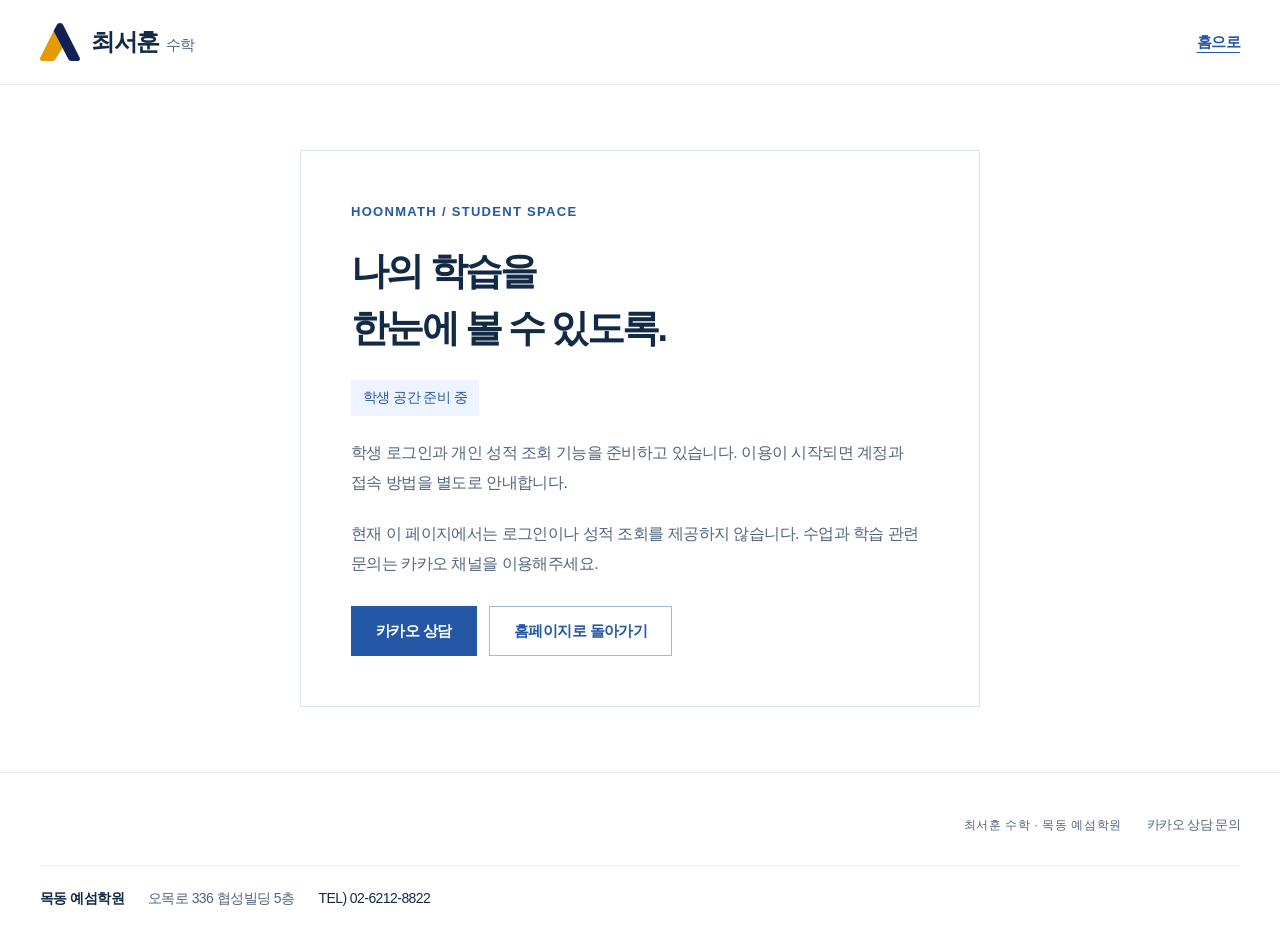
<file: student/index.html>
<!doctype html>
<html lang="ko">
<head><meta charset="utf-8"><meta name="viewport" content="width=device-width, initial-scale=1, viewport-fit=cover"><meta name="robots" content="noindex, follow"><meta name="theme-color" content="#2458a6"><title>학생 공간 준비 안내 | 최서훈 수학</title><meta name="description" content="최서훈 수학 학생 공간 준비 안내입니다."><link rel="icon" href="../assets/favicon.svg?v=20261124-logo" type="image/svg+xml"><link rel="stylesheet" href="../assets/style.css?v=20261124-features"></head>
<body>
  <a class="skip-link" href="#main">본문으로 바로가기</a>
  <header class="site-header"><div class="container header-inner"><a class="brand" href="../"><img class="brand-mark" src="../assets/brand/hoonmath-mark.svg" alt="" aria-hidden="true" width="253" height="234"><span class="brand-name"><strong>최서훈</strong><span>수학</span></span></a><a class="text-link" href="../">홈으로 </a></div></header>
  <main id="main" class="portal-main"><div class="container"><section class="portal-card" aria-labelledby="portal-title"><p class="eyebrow">HOONMATH / STUDENT SPACE</p><h1 id="portal-title">나의 학습을<br>한눈에 볼 수 있도록.</h1><span class="portal-status">학생 공간 준비 중</span><p>학생 로그인과 개인 성적 조회 기능을 준비하고 있습니다. 이용이 시작되면 계정과 접속 방법을 별도로 안내합니다.</p><p>현재 이 페이지에서는 로그인이나 성적 조회를 제공하지 않습니다. 수업과 학습 관련 문의는 카카오 채널을 이용해주세요.</p><div class="portal-actions"><a class="button button-dark" href="https://pf.kakao.com/_vxdNrG/chat" target="_blank" rel="noopener noreferrer">카카오 상담 </a><a class="button button-outline" href="../">홈페이지로 돌아가기 </a></div></section></div></main>
  <footer class="site-footer"><div class="container footer-inner"><span>최서훈 수학 · 목동 예섬학원</span><a href="https://pf.kakao.com/_vxdNrG/chat" target="_blank" rel="noopener noreferrer">카카오 상담 문의</a></div><div class="container academy-contact"><strong>목동 예섬학원</strong><address>오목로 336 협성빌딩 5층</address><a href="tel:0262128822">TEL) 02-6212-8822</a></div></footer>
</body></html>
</file>
<file: assets/style.css>
@charset "UTF-8";
:root{--ink:#132a46;--muted:#52657e;--accent:#2458a6;--accent-hover:#17417f;--accent-soft:#edf3ff;--line:#dce4f0;--soft:#f5f8fd;--paper:#fff;--container:1320px;--header:84px;color-scheme:light}
*,*::before,*::after{box-sizing:border-box}
html{scroll-behavior:smooth;scroll-padding-top:calc(var(--header) + 24px)}
body{margin:0;background:var(--paper);color:var(--ink);font-family:-apple-system,BlinkMacSystemFont,"Apple SD Gothic Neo","Malgun Gothic",sans-serif;font-size:1rem;line-height:1.85;letter-spacing:-.035em;word-break:keep-all;overflow-wrap:break-word;-webkit-font-smoothing:antialiased}
body:has(dialog[open]){overflow:hidden}
a{color:inherit;text-decoration:none}button{font:inherit;letter-spacing:inherit;color:inherit;cursor:pointer;border:0}button,a,summary{touch-action:manipulation;-webkit-tap-highlight-color:transparent}img{display:block;max-width:100%;height:auto}h1,h2,h3,p{margin:0}h1,h2,h3{line-height:1.5}ul,ol{padding:0;margin:0;list-style:none}[hidden]{display:none!important}::selection{background:#dae7ff;color:#142e55}:focus-visible{outline:3px solid var(--accent);outline-offset:5px}
.container{width:min(var(--container),calc(100% - 80px));margin-inline:auto}.visually-hidden{position:absolute;width:1px;height:1px;padding:0;margin:-1px;overflow:hidden;clip:rect(0,0,0,0);white-space:nowrap;border:0}.skip-link{position:fixed;top:12px;left:16px;transform:translateY(-150%);background:var(--accent);color:white;padding:12px 18px;border-radius:0;z-index:100}.skip-link:focus{transform:translateY(0)}
/* Compact branding and a quiet navigation. */
.site-header{position:sticky;top:0;z-index:30;background:rgba(255,255,255,.97);border-bottom:1px solid #e8edf5}.header-inner{display:flex;align-items:center;justify-content:space-between;min-height:var(--header);gap:28px}.brand{display:inline-flex;align-items:center;gap:11px;white-space:nowrap;line-height:1.25}.brand-mark{display:grid;place-items:center;width:38px;height:38px;background:var(--accent);border-radius:0;color:white;font-family:inherit;font-size:26px;font-weight:800}.brand-name{display:flex;align-items:baseline;gap:7px}.brand-name strong{font-size:24px;letter-spacing:-.055em;font-weight:750}.brand-name>span{font-size:15px;color:var(--muted)}
.main-nav{display:flex;align-items:center;gap:25px;font-size:14px;font-weight:550}.main-nav>a{padding-block:12px;white-space:nowrap}.main-nav>a:hover,.main-nav>a[aria-current]{color:var(--accent)}.main-nav .student-link{background:var(--accent-soft);color:var(--accent);padding:9px 17px;border-radius:0;font-size:14px}.menu-toggle{display:none;background:transparent}
/* White canvas, strong blue type and a large transparent portrait. */
.hero{background:#ffffff}.hero-inner{display:grid;grid-template-columns:minmax(0,.9fr) minmax(0,1.45fr);align-items:center;gap:40px;padding-block:64px}.hero-copy{min-width:0}.eyebrow{color:var(--accent);font-size:13px;font-weight:650;line-height:1.7;letter-spacing:.1em;margin-bottom:20px}.hero-copy .eyebrow{margin-bottom:23px}
h1{font-family:inherit;font-size:clamp(54px,5.1vw,78px);font-weight:750;line-height:1.18;letter-spacing:-.07em}h1 strong{font-weight:800;color:var(--accent)}.title-dot{color:var(--accent)}.hero-description{font-size:21px;font-weight:550;line-height:1.8;margin-top:23px;letter-spacing:-.05em}.hero-detail{font-size:16px;color:var(--muted);margin-top:15px}.hero-actions{display:flex;flex-wrap:wrap;gap:10px;margin-top:30px}
.button{display:inline-flex;align-items:center;justify-content:center;gap:12px;min-height:50px;padding:12px 24px;border-radius:0;font-size:15px;font-weight:600;line-height:1.6;transition:background .18s,color .18s,border-color .18s}.button-dark{background:var(--accent);color:white;border:1px solid var(--accent)}.button-dark:hover{background:var(--accent-hover);border-color:var(--accent-hover)}.button-outline{background:transparent;border:1px solid #a1b8d9;color:var(--accent)}.button-outline:hover{background:#edf3ff}.hero-focus{display:flex;flex-wrap:wrap;gap:7px;margin-top:24px}.hero-focus li{font-size:13px;color:#4a6385;padding:4px 10px;background:#eef3fb;border-radius:0}
.hero-visual{min-width:0;display:grid;grid-template-columns:minmax(0,1.5fr) minmax(220px,.85fr);gap:20px;align-items:center;padding:0;background:white;border:0;border-radius:0;box-shadow:none}.portrait{width:100%;height:auto;aspect-ratio:auto;object-fit:contain;border-radius:0}.hero-caption{min-width:0;padding-block:10px}.teacher-label{color:var(--accent);font-size:14px;line-height:1.7}.hero-caption .teacher-name{font-size:32px;font-weight:700;letter-spacing:-.03em;margin-top:5px}.teacher-credentials{margin-top:19px;font-size:16px;line-height:1.8;color:var(--muted)}.teacher-credentials li+li{margin-top:10px}.teacher-affiliation{font-size:16px;color:var(--accent);font-weight:600;line-height:1.8;margin-top:19px;padding-top:16px;border-top:1px solid var(--line)}
/* Each section has a different reading rhythm. */
.section{padding-block:88px}h2{font-size:clamp(30px,3vw,40px);line-height:1.5;letter-spacing:-.055em;font-weight:500}h2 strong{font-weight:700}h3{font-size:22px;line-height:1.5;font-weight:650;letter-spacing:-.045em}.section-lead{color:var(--muted);font-size:17px;margin-top:19px;line-height:1.95}.philosophy-layout{display:grid;grid-template-columns:minmax(0,.85fr) minmax(0,1.15fr);gap:80px;align-items:start}.section-intro{position:sticky;top:calc(var(--header) + 40px)}.principles{display:grid;gap:20px}.principles article{padding:0 0 24px 25px;border-left:3px solid #c8d8ef;border-bottom:1px solid #e8edf5}.principles article:last-child{padding-bottom:4px;border-bottom:0}.principles p{margin-top:10px;color:var(--muted);font-size:16px}.article-tag{display:inline-block;margin-top:12px;color:var(--accent);font-size:14px;font-weight:550}
.section-path{background:var(--soft)}.section-heading-row{display:flex;align-items:flex-end;justify-content:space-between;gap:32px}.heading-aside{font-size:16px;color:var(--muted);line-height:1.9;max-width:420px}.roadmap{display:grid;grid-template-columns:repeat(4,minmax(0,1fr));gap:18px;margin-top:38px}.roadmap li{background:white;border:1px solid #e5ebf5;border-radius:0;padding:25px 23px 28px}.step-label{font-size:14px;color:var(--accent);background:var(--accent-soft);border-radius:0;padding:3px 10px;display:inline-block}.roadmap h3{margin-top:20px;font-size:23px}.roadmap p{font-size:16px;margin-top:11px;color:var(--muted)}.roadmap-footer{display:flex;align-items:center;justify-content:space-between;gap:20px;margin-top:26px;font-size:16px;color:var(--muted)}.text-link{display:inline-flex;align-items:center;min-height:44px;font-size:15px;font-weight:600;color:var(--accent);text-decoration:underline;text-underline-offset:5px;white-space:nowrap}
.section-soft{background:white}.materials-toolbar{display:flex;align-items:center;justify-content:space-between;gap:20px;margin-block:32px 25px}.filter-group{display:inline-flex;flex-wrap:wrap;gap:5px;padding:5px;border-radius:0;background:var(--soft)}.filter-button{background:transparent;color:var(--muted);font-size:14px;border-radius:0;padding:8px 17px;min-height:44px}.filter-button.active{background:var(--accent);color:white}.filter-button:hover:not(.active){background:#edf3ff}.materials-caption{font-size:13px;color:var(--muted)}.materials-grid{display:grid;grid-template-columns:repeat(3,minmax(0,1fr));gap:24px}.material{min-width:0;padding:14px;background:white;border:1px solid var(--line);border-radius:0}.material-image{position:relative;display:block;background:#f4f7fc;aspect-ratio:1.22;border-radius:0;overflow:hidden}.material-image img{position:absolute;inset:0;margin:auto;width:auto;height:86%;object-fit:contain;transition:transform .2s}.material-image:hover img{transform:translateY(-4px)}.zoom-label{position:absolute;right:9px;bottom:9px;padding:5px 10px;background:#ffffffed;color:var(--ink);border-radius:0;font-size:13px}.material-description{padding:18px 8px 10px}.material-description>span{font-size:14px;color:var(--accent)}.material-description h3{margin-top:5px;font-size:25px}.hanja{font-size:16px;font-weight:400;color:var(--muted);margin-left:9px}.material-description p{font-size:16px;color:var(--muted);margin-top:10px}.section-note{color:var(--muted);font-size:13px;margin-top:24px}
.section-care{background:#ffffff}.care-grid{display:grid;grid-template-columns:repeat(2,minmax(0,1fr));gap:20px;margin-top:34px}.care-grid article{padding:25px 28px;background:white;border:1px solid #e5ebf5;border-radius:0}.care-grid h3{font-size:21px}.care-grid p{color:var(--muted);font-size:16px;margin-top:9px}.care-statement{display:flex;align-items:center;justify-content:space-between;gap:25px;margin-top:30px;padding:27px 30px;border-left:3px solid var(--accent)}.care-statement p{font-size:24px;line-height:1.8;letter-spacing:-.045em}.care-statement strong{color:var(--accent);font-weight:650}.care-statement>span{color:var(--muted);font-size:14px}
.guide-grid{display:grid;grid-template-columns:minmax(0,.8fr) minmax(0,1.2fr);gap:70px}.guide-grid h2{font-size:36px}.guide-grid .section-lead{font-size:16px}.faq-list{display:grid;gap:10px}.faq-list details{border:1px solid var(--line);border-radius:0;background:white}.faq-list details[open]{background:#f8faff}summary{list-style:none;cursor:pointer;display:flex;align-items:center;justify-content:space-between;gap:20px;font-size:16px;font-weight:550;padding:20px 22px;line-height:1.7}summary::-webkit-details-marker{display:none}summary>span{font-size:23px;font-weight:400;line-height:1;color:var(--accent);flex-shrink:0}details[open] summary>span{transform:rotate(45deg)}.faq-answer{padding:0 22px 22px;color:var(--muted);font-size:16px}.faq-answer a{color:var(--accent);text-decoration:underline;text-underline-offset:3px}
.contact-section{padding-top:12px;padding-bottom:76px}.contact-box{display:grid;grid-template-columns:minmax(0,1.2fr) minmax(0,.8fr);align-items:center;gap:65px;padding:55px 60px;background:#142e55;color:white;border-radius:0}.contact-box .eyebrow{color:#c6dafb}.contact-box h2{font-size:37px}.contact-box p:not(.eyebrow){font-size:16px;color:#e0e9f8;margin-top:20px}.contact-location{display:block;color:#c0d3ef;font-size:14px;margin-top:18px}.contact-actions{display:flex;flex-direction:column;gap:12px;min-width:0}.phone-number{font-size:clamp(25px,2.7vw,36px);font-weight:600;letter-spacing:-.04em;white-space:nowrap;margin-bottom:5px}.contact-actions .button-dark{background:white;color:#142e55;border-color:white}.contact-actions .button-dark:hover{background:#e5edfb}.contact-actions .button-outline{color:white;border-color:#829fc8}.contact-actions .button-outline:hover{background:#234778}.site-footer{border-top:1px solid #e8edf5;padding-block:30px}.footer-inner{display:flex;align-items:center;gap:25px;color:var(--muted);font-size:13px}.footer-inner>span{margin-left:auto;font-size:12px;letter-spacing:.05em}.footer-inner>a:last-child{font-size:13px;padding-block:10px}.mobile-contact{display:none}
/* Gallery dialog and secondary pages. */
.lightbox{width:min(720px,calc(100% - 32px));max-height:90dvh;border:0;border-radius:0;padding:16px 24px;background:#fbfcff;color:var(--ink);box-shadow:0 20px 100px #132a4630}.lightbox::backdrop{background:#10213bcc;backdrop-filter:blur(4px)}.lightbox-top{display:flex;align-items:center;justify-content:space-between;gap:10px;border-bottom:1px solid var(--line);padding-bottom:10px}.lightbox-top>span{font-size:12px;letter-spacing:.05em;color:var(--muted)}.lightbox-close{background:transparent;min-height:44px;min-width:65px;font-size:14px}.lightbox-close span{font-size:24px;margin-left:10px;vertical-align:middle}.lightbox-stage{height:min(58dvh,520px);padding-block:20px;display:flex;align-items:center;justify-content:center}.lightbox-stage img{width:100%;height:100%;object-fit:contain;min-height:0}.lightbox-bottom{display:flex;align-items:center;justify-content:space-between;gap:12px;border-top:1px solid var(--line);padding-top:10px}.lightbox-bottom p{font-size:14px;text-align:center}.lightbox-bottom button{background:transparent;min-width:44px;min-height:44px;font-size:14px;color:var(--accent)}
.portal-main{min-height:72dvh;display:grid;align-items:center;padding-block:65px;background:#ffffff}.portal-card{max-width:680px;margin:auto;padding:50px;border:1px solid var(--line);border-radius:0;background:white}.portal-card h1{font-family:inherit;font-size:38px;line-height:1.5;font-weight:600}.portal-card p:not(.eyebrow){margin-top:22px;color:var(--muted);font-size:16px}.portal-status{display:inline-block;padding:5px 12px;font-size:14px;margin-top:23px;color:var(--accent);background:var(--accent-soft);border-radius:0}.portal-actions{display:flex;gap:12px;flex-wrap:wrap;margin-top:28px}
@media(max-width:1100px){.container{width:calc(100% - 56px)}.main-nav{gap:18px}.hero-inner{grid-template-columns:1fr;gap:34px;padding-block:48px}.hero-copy{max-width:700px}.hero-visual{width:100%;max-width:800px;margin-inline:auto;grid-template-columns:minmax(0,1.25fr) minmax(0,1fr);gap:30px;padding:0}.portrait{max-height:600px;object-fit:contain}.philosophy-layout,.guide-grid{gap:45px}.roadmap{grid-template-columns:repeat(2,minmax(0,1fr))}.contact-box{padding:42px;gap:38px}}
@media(max-width:960px){:root{--header:76px}.header-inner{position:relative;flex-wrap:wrap;gap:0}.brand-name strong{font-size:23px}.js .menu-toggle{display:flex;align-items:center;gap:12px;min-height:48px;padding:4px 0 4px 14px;font-size:14px}.menu-lines{width:21px;height:13px;border-top:1px solid;border-bottom:1px solid;position:relative}.menu-lines::after{content:"";position:absolute;left:0;right:0;top:5px;border-top:1px solid}.menu-toggle[aria-expanded="true"] .menu-lines{height:0;border-bottom:0;transform:rotate(45deg)}.menu-toggle[aria-expanded="true"] .menu-lines::after{top:-1px;transform:rotate(90deg)}.main-nav{width:100%;flex-direction:column;align-items:stretch;gap:0;padding-block:6px 20px;font-size:16px}.js .main-nav{display:none}.js .main-nav.is-open{display:flex}.main-nav>a{padding:12px 4px;border-bottom:1px solid #e8edf5}.main-nav .student-link{margin-top:12px;padding:11px 15px;border-bottom:0;border-radius:0;text-align:center}.section{padding-block:70px}.philosophy-layout,.guide-grid{grid-template-columns:1fr;gap:34px}.section-intro{position:static}.principles{grid-template-columns:1fr}.section-heading-row{flex-direction:column;align-items:flex-start;gap:18px}.materials-grid{grid-template-columns:repeat(2,minmax(0,1fr));gap:20px}.contact-box h2{font-size:32px}.phone-number{font-size:28px}.footer-inner{flex-wrap:wrap;gap:15px 22px}.footer-inner>p{display:none}}
@media(max-width:600px){.container{width:calc(100% - 36px)}.brand-mark{width:34px;height:34px;font-size:24px;border-radius:0}.brand-name strong{font-size:22px}.brand-name>span{font-size:14px}.hero-inner{display:block;padding-block:37px}.hero-copy .eyebrow{font-size:13px;margin-bottom:18px}h1{font-size:clamp(42px,11.7vw,64px);line-height:1.2}.hero-description{font-size:19px;margin-top:18px}.hero-detail{font-size:16px;margin-top:13px}.hero-actions{margin-top:23px}.button{min-height:49px;padding:12px 20px;font-size:15px}.hero-focus{margin-top:19px;gap:6px}.hero-focus li{font-size:12px;padding:4px 8px}.hero-visual{display:block;padding:0;margin-top:30px;border-radius:0}.portrait{aspect-ratio:auto;max-height:none;border-radius:0}.hero-caption{padding:22px 0 8px}.hero-caption .teacher-name{font-size:30px}.teacher-credentials{margin-top:15px}.teacher-credentials li+li{margin-top:8px}.teacher-affiliation{margin-top:17px;padding-top:15px}.section{padding-block:56px}.eyebrow{font-size:12px;margin-bottom:17px}h2{font-size:clamp(27px,7.1vw,34px);line-height:1.55}.section-lead{font-size:16px;margin-top:16px}.philosophy-layout,.guide-grid{gap:28px}.principles{gap:23px}.principles article{padding:0 0 21px 18px}.principles h3{font-size:21px}.principles p{margin-top:9px}.heading-aside{font-size:16px}.roadmap{gap:13px;margin-top:26px}.roadmap li{padding:19px 16px 23px;border-radius:0}.roadmap h3{font-size:21px;margin-top:15px}.roadmap p{font-size:16px;margin-top:9px}.step-label{font-size:14px;padding:2px 8px}.roadmap-footer{flex-direction:column;align-items:flex-start;gap:9px;margin-top:22px}.materials-toolbar{flex-direction:column;align-items:flex-start;gap:13px;margin-block:24px 20px}.filter-button{font-size:14px;padding:8px 13px}.materials-caption{font-size:13px}.materials-grid{gap:16px}.material{padding:11px}.material-description{padding:14px 5px 9px}.material-description h3{font-size:23px}.material-description p br{display:none}.section-note{font-size:13px;margin-top:21px}.care-grid{grid-template-columns:1fr;gap:13px;margin-top:25px}.care-grid article{padding:22px}.care-grid h3{font-size:21px}.care-statement{flex-direction:column;align-items:flex-start;gap:14px;padding:8px 0 8px 20px;margin-top:30px}.care-statement p{font-size:22px}.guide-grid h2{font-size:29px}summary{font-size:16px;padding:18px;gap:14px}.faq-answer{font-size:16px;padding:0 18px 20px}.contact-section{padding-top:0;padding-bottom:48px}.contact-box{grid-template-columns:1fr;padding:31px 25px;gap:28px;border-radius:0}.contact-box h2{font-size:31px}.contact-box .eyebrow{font-size:12px}.contact-box p:not(.eyebrow){font-size:16px;margin-top:18px}.contact-location{font-size:14px}.phone-number{font-size:29px}.site-footer{padding-block:26px;padding-bottom:calc(105px + env(safe-area-inset-bottom))}.footer-inner{gap:16px 13px}.footer-inner>span{margin-left:0;width:100%;order:3}.footer-inner>a:last-child{margin-left:auto}.mobile-contact{display:grid;grid-template-columns:1fr 1fr;position:fixed;left:12px;right:12px;bottom:calc(12px + env(safe-area-inset-bottom));z-index:25;background:white;border:1px solid #dce5f2;box-shadow:0 4px 25px #142e5526;border-radius:0;padding:5px;gap:5px}.mobile-contact a{display:flex;align-items:center;justify-content:center;min-height:48px;padding:11px;font-size:15px;font-weight:600;border-radius:0;color:var(--accent)}.mobile-contact a:last-child{background:var(--accent);color:white}.lightbox{width:calc(100% - 24px);padding:12px 15px}.lightbox-stage{height:min(54dvh,440px)}.lightbox-bottom p{font-size:13px}.lightbox-top>span{font-size:12px}.portal-main{padding-block:40px}.portal-card{padding:30px 24px}.portal-card h1{font-size:30px}.portal-actions{flex-direction:column}.portal-main+.site-footer{padding-bottom:30px}}
@media(max-width:480px){.materials-grid{grid-template-columns:1fr}.material-image{aspect-ratio:1.45}.material-description{padding:15px 9px 13px}}
@media(max-width:359px){.roadmap{grid-template-columns:1fr}.hero-actions .button{padding-inline:16px}.contact-box{padding-inline:21px}.phone-number{font-size:26px}}
@media(prefers-reduced-motion:reduce){html{scroll-behavior:auto}*,*::before,*::after{animation:none!important;transition:none!important}}
@media print{.site-header{position:static}.menu-toggle,.mobile-contact,.lightbox,.filter-group{display:none}.container{width:100%}.hero-inner{padding-block:25px}.hero-visual{box-shadow:none}.section{padding-block:30px}.section-intro{position:static}.site-footer{padding-bottom:20px}.material,.principles article,.roadmap li,.hero-caption{break-inside:avoid}}

/* Schedule access, Kakao consultation and the full teaching statement. */
.utility-bar{background:#fff;border-bottom:1px solid #edf1f7}.utility-inner{display:flex;justify-content:flex-end;align-items:center;padding-block:8px}.schedule-link{display:inline-flex;align-items:center;justify-content:center;min-height:36px;padding:4px 15px;border:1px solid #c8d6ea;border-radius:0;background:#fff;color:#183a68;font-size:14px;font-weight:600}.schedule-link:hover{background:#f2f6fd}.main-nav .consult-link{background:var(--accent);color:#fff;padding:10px 18px;border-radius:0}.main-nav .consult-link:hover{background:var(--accent-hover);color:#fff}.hero-signature{display:block;color:var(--ink);font-size:32px;line-height:1.4;font-weight:700;letter-spacing:-.05em;margin-top:20px}.hero-promise{color:var(--muted);font-size:17px;line-height:1.95;margin-top:28px;letter-spacing:-.035em}.hero-promise>span{display:block}.hero-promise>span:first-child{font-size:19px;color:var(--ink);font-weight:650;margin-bottom:5px}.hero-promise .promise-last{color:#183a68;font-weight:600;margin-top:10px}.section-path,.section-care{background:#fff;border-top:1px solid #edf1f7}.roadmap li{background:#f7faff}.care-grid article{background:#f8faff}.contact-box .contact-channel{font-size:20px;font-weight:600;color:white;margin:0 0 7px}.phone-number{display:none}
@media(max-width:960px){.main-nav .consult-link{text-align:center;margin-top:10px;padding:12px 18px}}
@media(max-width:600px){.utility-inner{padding-block:6px}.schedule-link{font-size:13px;min-height:34px;padding-inline:12px}.hero-signature{font-size:27px;margin-top:16px}.hero-promise{font-size:16px;line-height:1.95;margin-top:23px}.hero-promise>span:first-child{font-size:18px}.hero-visual .portrait{max-width:420px;margin-inline:auto}.contact-box .contact-channel{font-size:18px}}
.hero-promise>span:first-child,.hero-promise .promise-last{font-weight:400}.hero-promise strong{font-weight:750}

/* Academy details and room for the full timetable label on small screens. */
.academy-contact{display:flex;flex-wrap:wrap;align-items:center;gap:10px 24px;border-top:1px solid #e8edf5;padding-top:20px;margin-top:18px;color:var(--muted);font-size:14px;line-height:1.8}.academy-contact strong{color:var(--ink);font-weight:600}.academy-contact address{font-style:normal}.academy-contact a{color:var(--ink);white-space:nowrap}.academy-contact a:hover{text-decoration:underline;text-underline-offset:4px}.schedule-link{max-width:100%;text-align:center}
@media(max-width:600px){.academy-contact{flex-direction:column;align-items:flex-start;gap:7px;margin-top:15px;padding-top:18px;font-size:14px}.mobile-contact{grid-template-columns:minmax(0,1.8fr) minmax(0,1fr)}.mobile-contact a{font-size:14px;line-height:1.5;min-width:0;padding:10px 8px;text-align:center}.site-footer{padding-bottom:calc(120px + env(safe-area-inset-bottom))}.portal-main+.site-footer{padding-bottom:30px}}

/* Give the top timetable shortcut a stronger visual contrast. */
.utility-bar{background:#f5f8fd}.utility-bar .schedule-link{min-height:44px;padding:9px 20px;background:var(--accent);border-color:var(--accent);color:#fff;font-size:16px;font-weight:750;line-height:1.6;letter-spacing:-.02em}.utility-bar .schedule-link:hover{background:var(--accent-hover);border-color:var(--accent-hover);color:#fff}
@media(max-width:600px){.utility-inner{padding-block:8px}.utility-bar .schedule-link{width:100%;font-size:14px;padding:10px 12px}}

/* Class shortcuts and provisional course information. */
.hero-shortcuts{display:grid;grid-template-columns:repeat(3,minmax(0,1fr));margin-top:30px;border-top:1px solid var(--line);border-bottom:1px solid var(--line)}.hero-shortcuts a{min-width:0;padding:18px 12px;transition:background .2s}.hero-shortcuts a:first-child{padding-left:0}.hero-shortcuts a+a{border-left:1px solid var(--line)}.hero-shortcuts a:hover{background:var(--accent-soft)}.hero-shortcuts strong{display:block;font-size:18px;line-height:1.5;font-weight:700;color:var(--accent)}.hero-shortcuts span{display:block;margin-top:7px;font-size:13px;line-height:1.65;color:#63748a;font-weight:400;letter-spacing:-.035em}.class-section{border-top:1px solid var(--line);border-bottom:1px solid var(--line);background:#fff}.class-draft-note{font-size:14px;line-height:1.8;color:var(--muted)}.class-draft-note strong{display:block;color:var(--accent);font-weight:650;margin-bottom:4px}.class-draft-note span{display:block}.class-grid{display:grid;grid-template-columns:repeat(2,minmax(0,1fr));gap:24px;margin-top:32px}.class-card{min-width:0;border:1px solid var(--line);border-top:3px solid var(--accent);padding:34px 38px;background:white}.class-academy{font-size:15px;color:var(--muted)}.class-card h3{display:flex;flex-wrap:wrap;align-items:baseline;gap:12px;margin-top:10px}.class-card h3 strong{font-size:38px;font-weight:800;line-height:1.4;color:var(--ink)}.class-card h3>span{font-size:19px;font-weight:500;color:var(--muted)}.class-subject{font-size:19px;margin-top:9px;font-weight:600}.class-start{margin-top:26px;font-size:16px;color:var(--muted)}.class-start strong{color:var(--accent);font-weight:700;margin-left:7px}.class-times{margin:18px 0 0;padding-top:18px;border-top:1px solid var(--line);display:grid;gap:8px}.class-times>div{display:flex;align-items:baseline;gap:18px}.class-times dt{font-size:18px;font-weight:700;color:var(--accent)}.class-times dd{margin:0;font-size:21px;font-weight:600;letter-spacing:0;font-variant-numeric:tabular-nums}.class-times dd span{font-size:14px;font-weight:400;color:var(--muted)}
@media(min-width:961px) and (max-width:1100px){.main-nav{gap:14px}}
@media(max-width:1100px){.class-card{padding:28px}}
@media(max-width:600px){.hero-shortcuts{margin-top:25px}.hero-shortcuts a{padding:15px 10px}.hero-shortcuts strong{font-size:16px}.hero-shortcuts span{font-size:12px;margin-top:6px}.class-grid{grid-template-columns:1fr;gap:20px;margin-top:25px}.class-card{padding:25px 24px}.class-card h3 strong{font-size:34px}.class-subject{font-size:18px}.class-times dd{font-size:20px}.class-draft-note{font-size:13px}}

/* Separate each shortcut tab from its smaller supporting description. */
.hero-shortcuts{gap:14px;border:0}.hero-shortcuts a,.hero-shortcuts a:first-child{padding:0}.hero-shortcuts a+a{border-left:0}.hero-shortcuts a:hover{background:transparent}.hero-shortcuts strong{padding:11px 10px;border:1px solid #c8d6ea;background:var(--accent-soft);text-align:center}.hero-shortcuts span{margin-top:10px;text-align:center}.hero-shortcuts a:hover strong{background:var(--accent);border-color:var(--accent);color:white}
@media(max-width:600px){.hero-shortcuts{gap:10px}.hero-shortcuts strong{font-size:14px;padding:11px 4px;min-height:44px}.hero-shortcuts span{margin-top:8px}}

.philosophy-layout .teaching-promise{color:#165dce;font-weight:750}
.section-actions{display:flex;flex-wrap:wrap;gap:12px;margin-top:24px}.section-actions .button{max-width:100%;text-align:center}
.care-system-actions{align-items:center;gap:12px 20px}.care-login-guide{min-width:0;color:#63748a;font-size:.875rem;line-height:1.8;font-weight:400;letter-spacing:-.025em}
@media(max-width:600px){.section-actions{margin-top:20px}.section-actions .button{width:100%}}

/* Cumulative learning management, with six categories in reading order. */
.care-system-description{max-width:950px;font-size:16px;color:#63748a;font-weight:400}.care-system-grid{grid-template-columns:repeat(3,minmax(0,1fr))}.care-system-grid .care-card{min-width:0}
@media(max-width:960px){.care-system-grid{grid-template-columns:repeat(2,minmax(0,1fr))}}
@media(max-width:600px){.care-system-description{font-size:14px}.care-system-grid{grid-template-columns:1fr}}

/* Clickable management cards and scrollable full-size screen examples. */
.care-system-grid .care-card{position:relative}.care-card-main::after{content:"";position:absolute;inset:0;z-index:1}.care-card:hover{border-color:#93aed7}.care-card:has(a:focus-visible){outline:3px solid var(--accent);outline-offset:4px}.care-previews{display:grid;grid-template-columns:repeat(var(--preview-count),minmax(0,1fr));gap:8px;align-items:start;margin-top:20px}.care-preview{display:block;min-width:0;border:1px solid var(--line);background:white}.care-preview img{width:100%;height:auto;max-height:230px;object-fit:contain}.care-previews a{position:relative;z-index:2}.care-previews a:hover{border-color:var(--accent)}.care-preview-note{display:block;color:var(--accent);font-size:13px;margin-top:16px}.lightbox-care .lightbox-stage{display:block;height:auto;max-height:60dvh;overflow-y:auto;overscroll-behavior:contain;scrollbar-gutter:stable;padding-block:16px}.lightbox-care .lightbox-stage img{width:min(100%,520px);height:auto;object-fit:contain;margin-inline:auto}.lightbox-care .lightbox-bottom p{min-width:0}
@media(max-width:600px){.care-previews{gap:6px}.care-preview img{max-height:210px}.lightbox-care .lightbox-stage{max-height:55dvh}}

/* Six selectable rows and a phone preview for the cumulative management system. */
.care-explorer{display:grid;grid-template-columns:minmax(0,1.15fr) minmax(0,1fr);gap:70px;align-items:center;margin-top:44px}
.care-tabs{display:grid;min-width:0;border-top:1px solid var(--line)}
.care-tab{display:flex;align-items:center;justify-content:space-between;gap:18px;width:100%;min-height:88px;padding:22px 24px;border-bottom:1px solid var(--line);border-left:3px solid transparent;background:#fff;text-align:left;font-size:1.125rem;font-weight:550;line-height:1.6}
.care-tab{transition:background-color .2s,color .2s,border-color .2s}.care-tab:hover{background:#f5f8fd}.care-tab[aria-selected="true"]{background:var(--accent-soft);border-left-color:var(--accent);color:var(--accent);font-weight:750}
.care-tab-count{flex-shrink:0;color:#63748a;font-size:.875rem;font-weight:400;white-space:nowrap}.care-tab[aria-selected="true"] .care-tab-count{color:var(--accent)}
.care-device-column{min-width:0;width:100%;max-width:430px;justify-self:center}
.care-phone{position:relative;width:min(100%,350px);margin-inline:auto;padding:7px;border-radius:44px;background:#1b2b43;box-shadow:0 18px 50px #132a4614}
.care-phone-screen{position:relative;width:100%;aspect-ratio:1179 / 2556;overflow:hidden;border-radius:37px;background:#fff}
.care-panel,.care-screen-image{width:100%;height:100%}.care-panel{position:relative}.care-panel:focus-visible{outline-offset:-5px}
.care-screen-image{display:none;background:#fff}.care-screen-image.is-active{display:block}.care-screen-image:focus-visible{outline-offset:-5px}.care-screen-image img{width:100%;height:100%;object-fit:contain}
.care-transition-image{position:absolute;inset:0;z-index:1;width:100%;height:100%;object-fit:contain;pointer-events:none}.care-phone-status{position:absolute;inset:0 0 auto;z-index:2;height:6.1%;display:flex;align-items:center;justify-content:space-between;padding-inline:8%;background:#fff;color:#132a46;pointer-events:none;font-size:12px;font-weight:650;line-height:1}
.care-phone-island{position:absolute;left:50%;top:23%;width:25%;height:54%;transform:translateX(-50%);border-radius:24px;background:#17263b}
.care-phone::after{content:"";position:absolute;left:35%;right:35%;bottom:14px;height:4px;border-radius:4px;background:#17263b;pointer-events:none}
.care-screen-controls{display:flex;align-items:center;justify-content:center;gap:12px;min-height:48px;margin-top:20px}
.care-screen-controls button{min-width:54px;min-height:44px;padding:8px 12px;border:1px solid var(--line);background:#fff;color:var(--accent);font-size:.875rem}.care-screen-controls button:hover{background:var(--accent-soft)}
.care-screen-status{min-width:0;color:var(--muted);font-size:.875rem;text-align:center;line-height:1.6}
@media(max-width:1100px){.care-explorer{gap:36px}.care-tab{padding-inline:18px;font-size:1rem}}
@media(max-width:800px){.care-explorer{grid-template-columns:1fr;gap:30px;margin-top:30px}.care-tab{min-height:64px;padding:16px 18px}.care-phone{width:min(100%,330px)}}
@media(max-width:359px){.care-tab{gap:10px;padding-inline:12px}.care-tab-count{font-size:.875rem}.care-screen-controls{gap:8px}.care-screen-controls button{min-width:48px;padding-inline:8px}}

/* High-resolution cover artwork, with a quiet CSS book spine instead of a black frame. */
.material-book{position:absolute;inset:0;margin:auto;display:block;height:84%;width:auto;aspect-ratio:595 / 842;background:white;transform:perspective(900px) rotateY(-12deg);transform-style:preserve-3d;box-shadow:5px 8px 18px #132a4618;transition:transform .2s}.material-image .material-book img{position:static;inset:auto;margin:0;width:100%;height:100%;object-fit:contain;transform:none}.material-book::before{content:"";position:absolute;inset:0 auto 0 0;width:9px;background:linear-gradient(90deg,#dce2eb88,#ffffff00);z-index:1;pointer-events:none}.material-book::after{content:"";position:absolute;top:2px;right:-5px;bottom:2px;width:5px;background:repeating-linear-gradient(0deg,#fff 0 2px,#e7ebf1 2px 3px);transform-origin:left;transform:rotateY(32deg)}.material-image:hover .material-book{transform:perspective(900px) rotateY(-5deg) translateY(-3px)}.material-image:hover .material-book img{transform:none}
.material-placeholder{background:#fff}
/* Selected interior pages: a spread on desktop, one page on a phone. */
.book-dialog{width:min(1180px,calc(100% - 28px));max-width:none;max-height:calc(100dvh - 28px);padding:22px;border:0;border-radius:0;background:#fff;color:var(--ink);overflow:auto;box-shadow:0 20px 90px #132a4633}.book-dialog::backdrop{background:#10213bcc;backdrop-filter:blur(4px)}.book-header{display:flex;align-items:center;justify-content:space-between;gap:16px;border-bottom:1px solid var(--line);padding-bottom:14px}.book-header .eyebrow{font-size:12px;margin-bottom:4px}.book-header h2{font-size:24px;font-weight:700;line-height:1.4}.book-close{min-height:44px;min-width:70px;background:transparent;font-size:14px}.book-close span{font-size:24px;margin-left:10px;vertical-align:middle}.book-toolbar{display:flex;align-items:center;justify-content:space-between;gap:12px;margin-block:14px}.book-ranges{display:flex;gap:6px}.book-ranges button,.book-zoom,.book-navigation button{min-height:44px;padding:8px 16px;font-size:14px;border:1px solid var(--line);background:#fff;color:var(--accent)}.book-ranges [aria-pressed="true"],.book-zoom[aria-pressed="true"]{background:var(--accent);color:white;border-color:var(--accent)}.book-dialog button:disabled{opacity:.4;cursor:default}.book-viewport{max-height:calc(100dvh - 240px);overflow:auto;overscroll-behavior:contain;touch-action:pan-y;padding:20px;background:#edf2f8;scrollbar-gutter:stable}.book-spread{position:relative;display:grid;grid-template-columns:1fr 1fr;width:min(100%,960px,calc(141.4dvh - 395px));margin-inline:auto;aspect-ratio:1190 / 841;perspective:1400px;box-shadow:0 8px 24px #132a461a}.book-page{min-width:0;background:#fff}.book-page img{width:100%;height:100%;object-fit:contain}.book-spread::after{content:"";position:absolute;top:0;bottom:0;left:50%;width:26px;transform:translateX(-50%);background:linear-gradient(90deg,transparent,#132a4610,transparent);pointer-events:none;z-index:2}.book-turning-sheet{position:absolute;top:0;left:50%;width:50%;height:100%;z-index:4;transform-origin:left center;transform-style:preserve-3d}.book-turning-sheet[data-direction="previous"]{left:0;transform-origin:right center}.book-sheet-front,.book-sheet-back{position:absolute;inset:0;backface-visibility:hidden;background:#fff}.book-sheet-back{transform:rotateY(180deg)}.book-turning-sheet img{width:100%;height:100%;object-fit:contain}.book-sheet-front::after{content:"";position:absolute;inset:0;background:linear-gradient(90deg,#132a4612,transparent 18%);pointer-events:none}.book-dialog.is-zoomed .book-spread{width:1440px;margin-inline:0}.book-dialog.is-zoomed .book-viewport{touch-action:pan-x pan-y}.book-navigation{display:flex;align-items:center;justify-content:space-between;gap:12px;margin-top:14px}.book-location{text-align:center;font-size:14px;color:var(--accent)}.book-help{margin-top:10px;font-size:13px;color:var(--muted);text-align:center;line-height:1.7}
@media(max-width:700px){.book-dialog{padding:15px;width:calc(100% - 20px);max-height:calc(100dvh - 20px)}.book-header{padding-bottom:10px}.book-header h2{font-size:21px}.book-toolbar{gap:8px;margin-block:10px}.book-ranges button,.book-zoom,.book-navigation button{padding:8px 12px}.book-viewport{padding:12px}.book-spread{grid-template-columns:1fr;width:min(100%,calc(70.7dvh - 190px));aspect-ratio:595 / 841}.book-spread::after{display:none}.book-dialog.is-zoomed .book-spread{width:760px}.book-help{font-size:12px}.book-location{font-size:13px}.book-navigation{gap:8px;margin-top:10px}}

/* Keep the reader controls visible while the enlarged pages scroll inside. */
.book-viewport{max-height:calc(100dvh - 310px)}
@media(max-width:700px){.book-viewport{max-height:calc(100dvh - 270px)}.book-spread{width:min(100%,calc(70.7dvh - 215px))}}

/* Align the smaller profile biography with the bottom of the portrait. */
.hero-visual{align-items:end}.hero-caption{align-self:end;padding:0}.hero-caption .teacher-name{font-size:28px;margin-top:0}.teacher-credentials{font-size:14px;line-height:1.85;margin-top:16px}.teacher-credentials li+li{margin-top:8px}.teacher-affiliation{font-size:14px;line-height:1.8;margin-top:16px;padding-top:14px}
@media(max-width:600px){.hero-caption{padding:22px 0 0}.hero-caption .teacher-name{font-size:26px}}

/* Give the detailed four-step curriculum room to read on every screen. */
#curriculum .roadmap{grid-template-columns:repeat(2,minmax(0,1fr));gap:24px}
#curriculum .roadmap li{min-width:0;padding:30px 32px 34px;border:1px solid #dce4f0;border-top:3px solid var(--accent);border-radius:0;background:#f7faff}
#curriculum .step-label{padding:0;background:transparent;border:0;color:var(--accent);font-size:1.5rem;font-weight:800;letter-spacing:.02em;line-height:1.5}
#curriculum .step-heading{display:flex;align-items:center;gap:8px 14px;flex-wrap:wrap}#curriculum .step-heading .step-label{flex-shrink:0}#curriculum .step-book{padding:6px 0;background:transparent;color:var(--accent);font-size:1.0625rem;font-weight:650;line-height:1.7;text-align:left;text-decoration:none}#curriculum .step-book:hover{color:var(--ink)}
#curriculum .roadmap h3{margin-top:16px;font-size:1.625rem;font-weight:750;color:var(--ink)}
#curriculum .roadmap p{margin-top:16px;font-size:1rem;line-height:1.9;color:#405570;letter-spacing:-.025em}
#curriculum .roadmap p strong{color:#1e5098;font-weight:700}
#curriculum .roadmap-footer .button{flex-shrink:0}
@media(max-width:700px){#curriculum .roadmap{grid-template-columns:1fr;gap:18px;margin-top:28px}#curriculum .roadmap li{padding:24px 22px 28px}#curriculum .roadmap h3{font-size:1.5rem}#curriculum .roadmap-footer{flex-direction:column;align-items:stretch;gap:16px}#curriculum .roadmap-footer .button{align-self:flex-end}}

/* Supplied brand artwork and the five teaching features. */
.brand-mark{display:block;width:40px;height:38px;object-fit:contain;flex-shrink:0;background:transparent}.footer-wordmark{display:inline-flex;align-items:center;width:270px;max-width:100%;flex-shrink:0}.footer-wordmark img{display:block;width:100%;height:auto}.principles p{margin-top:0;font-size:17px;line-height:1.95}.feature-highlight{color:var(--accent);font-weight:750}.philosophy-layout .section-intro h2{font-size:36px;line-height:1.6;letter-spacing:-.05em}
@media(max-width:600px){.brand-mark{width:36px;height:34px}.footer-wordmark{width:220px;max-width:calc(100% - 70px)}.principles p{font-size:16px;line-height:1.95}.philosophy-layout .section-intro h2{font-size:28px;line-height:1.6}}

/* A portrait-led introduction with a compact biography card. */
.hero-inner{grid-template-columns:minmax(0,1fr) minmax(0,1.15fr);gap:48px}
.hero-visual{position:relative;display:block;width:100%;max-width:none;align-self:end;padding:0;margin-inline:auto}
.hero-visual .portrait{width:min(100%,560px);max-width:100%;max-height:none;height:auto;margin-inline:auto;object-fit:contain}
.hero-visual .hero-caption{position:absolute;right:0;bottom:24px;z-index:1;width:min(86%,318px);padding:23px 25px;background:#ffffffed;border:1px solid #e3eaf4;box-shadow:0 10px 30px #132a460a;align-self:auto}
.hero-caption .teacher-name{display:flex;align-items:baseline;gap:10px;font-size:30px;line-height:1.4;margin:0}
.teacher-subject{font-size:14px;font-weight:500;color:var(--muted);letter-spacing:0}
.hero-caption .teacher-credentials{margin-top:15px;font-size:14px;line-height:1.85}.hero-caption .teacher-credentials li+li{margin-top:5px}
.hero-caption .teacher-affiliation{margin-top:14px;padding-top:12px;font-size:14px;line-height:1.8}
@media(min-width:961px) and (max-width:1100px){.hero-inner{grid-template-columns:minmax(0,1fr) minmax(0,1.05fr);gap:32px}.hero-visual .hero-caption{padding:20px;width:min(88%,300px)}}
@media(max-width:960px){.hero-inner{grid-template-columns:1fr;gap:34px}.hero-visual{max-width:640px}.hero-visual .portrait{width:min(100%,500px)}}
@media(max-width:600px){.hero-visual{max-width:460px;margin-top:34px}.hero-visual .portrait{width:min(100%,380px)}.hero-visual .hero-caption{position:relative;right:auto;bottom:auto;width:100%;margin-top:-42px;padding:22px 24px;background:#fffffff5}.hero-caption .teacher-name{font-size:28px}}

/* Distinguish the two schools with quiet blue and warm ivory backgrounds. */
.class-card-daeil{background:#f3f7fe;border-top-color:#2458a6}.class-card-gwanak{background:#fffbf3;border-top-color:#c5983d}

/* Five concise numbered rows keep every teaching feature visible together. */
#philosophy .philosophy-layout{grid-template-columns:minmax(0,1fr);gap:32px;align-items:start}
#philosophy .section-intro{position:static}#philosophy .section-intro h2{font-size:clamp(30px,3vw,40px);line-height:1.5}
.teaching-features{min-width:0;border:1px solid var(--line);border-top:3px solid var(--accent);background:#fff}
.teaching-features>li{display:grid;grid-template-columns:30px minmax(0,1fr);gap:12px;align-items:start;padding:16px 18px}
.teaching-features>li+li{border-top:1px solid var(--line)}.teaching-features>li:nth-child(odd){background:#f7faff}
.teaching-feature-number{display:flex;align-items:center;justify-content:center;min-height:30px;background:var(--accent-soft);color:var(--accent);font-size:17px;font-weight:750;line-height:1.5;font-variant-numeric:tabular-nums}
.teaching-features p{margin:0;color:#405570;font-size:clamp(16px,calc(1.6vw + .6px),18px);line-height:1.9}
@media(max-width:960px){#philosophy .philosophy-layout{grid-template-columns:1fr;gap:28px}}
@media(min-width:1200px){#philosophy .philosophy-layout{grid-template-columns:210px minmax(0,1fr);gap:24px}.teaching-features{width:max-content;max-width:100%;justify-self:end}.teaching-features p{font-size:clamp(16px,calc(1.25vw + 1px),18px)}}
@media(max-width:600px){.teaching-features>li{grid-template-columns:28px minmax(0,1fr);gap:12px;padding:18px 16px}.teaching-feature-number{min-height:28px;font-size:16px}.teaching-features p{font-size:16px;line-height:1.9}#philosophy .section-intro h2{font-size:28px}}
@media print{.hero-visual .hero-caption{position:static;width:100%;margin:0}}

/* The alternative layout is always an explicit visitor choice. */
.utility-inner{gap:12px}.view-mode-link{display:inline-flex;align-items:center;justify-content:center;flex-shrink:0;margin-right:auto;min-height:44px;padding:8px 12px;border:1px solid var(--line);color:var(--accent);background:#fff;font-size:14px;font-weight:600;line-height:1.5;white-space:nowrap}.view-mode-link:hover{background:var(--accent-soft)}
@media(max-width:600px){.utility-inner{display:grid;grid-template-columns:auto minmax(0,1fr);gap:8px}.view-mode-link{margin:0;padding-inline:9px}}

/* The first visit presents an explicit layout choice over a blurred page. */
.view-choice-pending{overflow:hidden}.view-choice-pending body>:not(#view-choice-dialog){filter:blur(6px);pointer-events:none;user-select:none}
.view-choice-dialog{position:fixed;inset:0;width:min(580px,calc(100% - 32px));height:max-content;max-width:none;max-height:calc(100dvh - 32px);margin:auto;padding:32px;border:1px solid var(--line);border-radius:0;background:#fff;color:var(--ink);box-shadow:0 24px 90px #10213b40;overflow:auto}
.view-choice-dialog::backdrop{background:#132a4699;backdrop-filter:blur(6px)}
.view-choice-dialog h2{font-size:28px;font-weight:750;line-height:1.4;letter-spacing:-.04em}
.view-choice-dialog>p{margin-top:12px;color:var(--muted);font-size:16px;line-height:1.7}
.view-choice-options{display:grid;grid-template-columns:repeat(2,minmax(0,1fr));gap:14px;margin-top:26px}
.view-choice-card{display:flex;flex-direction:column;align-items:center;justify-content:center;gap:12px;min-width:0;min-height:176px;padding:22px 14px;border:1px solid;text-align:center}
.view-choice-card strong{font-size:20px;line-height:1.5;font-weight:750}.view-choice-card>span{font-size:14px;line-height:1.6}
.view-choice-mobile{background:var(--accent);border-color:var(--accent);color:#fff}.view-choice-mobile:hover{background:var(--accent-hover);border-color:var(--accent-hover)}
.view-choice-desktop{background:var(--accent-soft);border-color:#b6cceb;color:var(--ink)}.view-choice-desktop:hover{background:#dfeafb}
@media(max-width:520px){.view-choice-dialog{padding:24px 20px}.view-choice-dialog h2{font-size:25px}.view-choice-options{grid-template-columns:1fr;gap:12px;margin-top:22px}.view-choice-card{display:grid;grid-template-columns:40px minmax(0,1fr);column-gap:16px;row-gap:5px;min-height:105px;padding:17px 16px;text-align:left}.view-choice-card svg{grid-row:1 / 3;justify-self:center}.view-choice-card strong{font-size:19px}.view-choice-card>span{font-size:14px}}

/* Curriculum links reuse the actual material previews. */
.book-cover{width:min(100%,calc(70.7dvh - 215px));margin-inline:auto}.book-cover img{display:block;width:100%;height:auto}.book-dialog.is-zoomed .book-cover{width:760px}.book-ranges{flex-wrap:wrap}
.preview-pending-dialog{width:min(460px,calc(100% - 32px));max-height:calc(100dvh - 32px);padding:24px;border:1px solid var(--line);background:#fff;color:var(--ink)}.preview-pending-dialog::backdrop{background:#10213bcc;backdrop-filter:blur(4px)}.preview-pending-close{display:block;margin-left:auto;min-height:44px;padding:8px;background:transparent;color:var(--muted)}.preview-pending-dialog h2{font-size:24px;font-weight:700}.preview-pending-dialog p{margin-top:16px;font-size:16px;color:var(--muted)}

/* A cover-led catalogue, with the existing navy and blue palette. */
#materials .materials-heading h2{font-size:clamp(2rem,3.1vw,2.75rem);font-weight:800;line-height:1.35;letter-spacing:-.055em}
#materials .materials-heading>p{margin-top:16px;font-size:1.125rem;line-height:1.8;color:var(--muted)}
#materials .materials-toolbar{align-items:center;flex-direction:row;gap:20px;margin-block:34px 30px;padding:0;border-bottom:1px solid var(--line)}
#materials .filter-group{display:flex;flex-wrap:nowrap;gap:28px;padding:0;background:transparent}
#materials .filter-button{position:relative;min-height:52px;padding:10px 0 14px;background:transparent;border:0;color:var(--muted);font-size:1rem;font-weight:550;white-space:nowrap}
#materials .filter-button::after{content:"";position:absolute;inset:auto 0 -1px;height:3px;background:transparent}
#materials .filter-button.active{color:var(--accent);font-weight:750;background:transparent}
#materials .filter-button.active::after{background:var(--accent)}
#materials .filter-button:hover{color:var(--accent);background:transparent}
#materials .materials-caption{font-size:.875rem;color:var(--muted)}
#materials .materials-grid{display:grid;grid-template-columns:repeat(3,minmax(0,1fr));gap:40px 32px}
#materials .material{min-width:0;display:flex;flex-direction:column;padding:0;background:transparent;border:0;box-shadow:none}
#materials .material-link{display:flex;flex:1;flex-direction:column;min-width:0}
#materials .material-image{display:block;position:relative;aspect-ratio:595/842;background:var(--soft);border:0;overflow:visible;box-shadow:0 8px 24px #132a4610}
#materials .material-book{position:absolute;inset:0;display:block;width:100%;height:100%;aspect-ratio:auto;transform:none;box-shadow:none;transition:transform .2s ease}
#materials .material-book::before,#materials .material-book::after{display:none}
#materials .material-book img{position:static;display:block;width:100%;height:100%;margin:0;object-fit:contain;transform:none}
#materials .material-link:hover .material-book{transform:translateY(-3px)}
#materials .material-link:hover .material-book img{transform:none}
#materials .material-placeholder{background:#fff;box-shadow:none}
#materials .material-description{display:flex;flex:1;flex-direction:column;padding:20px 0 0}
#materials .material-heading{display:flex;align-items:baseline;flex-wrap:wrap;gap:7px 12px}
#materials .material-description h3{margin:0;font-size:1.5rem;font-weight:750;line-height:1.5;color:var(--ink)}
#materials .hanja{margin-left:7px;font-size:1rem;color:var(--muted)}
#materials .material-kind{color:var(--accent);font-size:.875rem;line-height:1.6}
#materials .material-description p{flex:1;margin-top:9px;color:var(--muted);font-size:1rem;line-height:1.75}
#materials .zoom-label{position:static;display:inline-flex;align-items:center;align-self:flex-start;min-height:44px;margin-top:12px;padding:7px 0;background:transparent;border:0;font-size:.9375rem;font-weight:650;line-height:1.5;color:var(--accent)}
#materials .material-link:hover .zoom-label{color:var(--ink)}
#materials .section-note{margin-top:32px;padding-top:20px;border-top:1px solid var(--line);font-size:.875rem}
@media(max-width:960px){#materials .materials-grid{grid-template-columns:repeat(2,minmax(0,1fr));gap:32px 24px}}
@media(max-width:600px){#materials .materials-toolbar{flex-direction:column;align-items:stretch;gap:0;margin-block:20px 22px}#materials .filter-group{gap:24px}#materials .materials-caption{display:none}#materials .materials-grid{grid-template-columns:repeat(2,minmax(0,1fr));gap:26px 16px}#materials .material-description{padding-top:14px}#materials .material-heading{gap:4px 8px}#materials .material-description h3{font-size:1.25rem}#materials .material-kind{font-size:.8125rem}#materials .hanja{font-size:.875rem;margin-left:5px}#materials .materials-heading>p{font-size:1rem}#materials .material-description p{margin-top:7px}#materials .zoom-label{font-size:.875rem;margin-top:7px}#materials .section-note{font-size:.8125rem}}
@media(prefers-reduced-motion:reduce){#materials .material-book{transition:none}#materials .material-link:hover .material-book{transform:none}}
</file>
<file: assets/mobile-view.css>
/* This stylesheet only applies after the visitor selects ?view=mobile. */
.mobile-view{background:#f5f8fd;scroll-padding-top:120px}
.mobile-view body{width:100%;max-width:640px;min-height:100dvh;margin-inline:auto;background:#fff}
.mobile-view .container{width:calc(100% - 32px);max-width:none}
.mobile-view .utility-inner{display:grid;grid-template-columns:auto minmax(0,1fr);gap:8px;padding-block:8px}
.mobile-view .view-mode-link{margin:0;padding-inline:9px;font-size:14px}
.mobile-view .utility-bar .schedule-link{width:100%;padding:8px 10px;font-size:14px;line-height:1.5}
.mobile-view .site-header{top:0;background:#fff}
.mobile-view .header-inner{min-height:64px;flex-wrap:nowrap;gap:12px}
.mobile-view .brand{gap:8px}.mobile-view .brand-mark{width:32px;height:31px}
.mobile-view .brand-name strong{font-size:22px}.mobile-view .brand-name>span{font-size:14px}
.mobile-view .menu-toggle,.mobile-view .main-nav{display:none!important}
.mobile-view .mobile-home-link{display:flex;align-items:center;min-height:44px;margin-left:auto;padding:8px 0 8px 12px;color:var(--accent);font-size:14px;font-weight:600;white-space:nowrap}
.mobile-view .mobile-page-nav{position:sticky;top:64px;z-index:29;padding-block:4px;background:#fff;border-bottom:1px solid var(--line)}
.mobile-view .mobile-page-nav-track{display:flex;align-items:center;gap:6px;overflow-x:auto;overscroll-behavior-x:contain;scrollbar-width:none}
.mobile-view .mobile-page-nav-track::-webkit-scrollbar{display:none}
.mobile-view .mobile-page-nav a{display:flex;align-items:center;justify-content:center;flex-shrink:0;min-height:44px;padding:8px 12px;font-size:14px;line-height:1.5;white-space:nowrap}
.mobile-view .mobile-page-nav [aria-current="page"]{background:var(--accent-soft);color:var(--accent);font-weight:700}
.mobile-view .section{padding-block:24px 30px}
.mobile-view h2,.mobile-view #philosophy .section-intro h2{font-size:27px;line-height:1.5}
.mobile-view .eyebrow{font-size:12px;margin-bottom:10px}
.mobile-view .section-lead{margin-top:12px;font-size:16px;line-height:1.8}
.mobile-view .section-heading-row{flex-direction:column;align-items:stretch;gap:14px}
.mobile-view .heading-aside{font-size:16px;line-height:1.8}
.mobile-view .button{min-height:46px;padding:10px 16px;font-size:14px}
.mobile-view .section-actions{margin-top:16px;gap:10px}
.mobile-view .section-actions .button{width:100%}

/* A compact home screen keeps the portrait, identity and six destinations together. */
.mobile-view .hero-inner{display:grid;grid-template-columns:minmax(0,1fr) 160px;column-gap:12px;row-gap:16px;padding-block:20px 26px}
.mobile-view .hero-copy,.mobile-view .hero-visual{display:contents}
.mobile-view .hero-copy .eyebrow{grid-column:1 / -1;grid-row:1;margin:0}
.mobile-view h1{grid-column:1;grid-row:2;align-self:center;font-size:30px;line-height:1.17;letter-spacing:-.065em}
.mobile-view .hero-signature{font-size:22px;line-height:1.4;margin-top:12px}
.mobile-view .hero-visual .portrait{grid-column:2;grid-row:2;align-self:end;width:100%;max-width:none;max-height:none;height:auto;margin:0;object-fit:contain}
.mobile-view .mobile-portrait-trigger{grid-column:2;grid-row:2;align-self:end;width:100%}
.mobile-view .mobile-promise-trigger,.mobile-view .mobile-portrait-trigger{display:block;padding:0;border:0;background:transparent;color:inherit;text-align:inherit;font:inherit;line-height:inherit;letter-spacing:inherit}
.mobile-view .mobile-promise-trigger{width:100%}
.mobile-view .hero-visual .hero-caption{grid-column:1 / -1;grid-row:3;display:block;position:static;width:100%;max-width:none;margin:0;padding:0;background:#f7faff;border:1px solid var(--line);box-shadow:none}
.mobile-view .hero-caption .teacher-name{order:1;font-size:22px;gap:7px;margin:0}
.mobile-view .teacher-subject{font-size:14px}
.mobile-view .hero-caption .teacher-affiliation{order:2;margin:0 0 0 auto;padding:0;border:0;font-size:14px}
.mobile-view .mobile-profile-details{width:100%;padding:0;border:0}
.mobile-view .mobile-profile-details summary{min-height:46px;padding:10px 14px;font-size:15px;font-weight:600;color:var(--ink)}
.mobile-view .hero-caption .teacher-credentials{margin:0;padding:0 14px 14px;font-size:14px;line-height:1.8}
.mobile-view .hero-caption .teacher-credentials li+li{margin-top:4px}
.mobile-view .hero-caption .teacher-credentials li:last-child{margin-top:8px;color:var(--accent);font-weight:600}
.mobile-view .mobile-home-menu{grid-column:1 / -1;grid-row:4;display:grid;grid-template-columns:repeat(3,minmax(0,1fr));gap:8px}
.mobile-view .mobile-home-menu a{display:flex;align-items:center;justify-content:center;min-height:54px;padding:10px 6px;background:var(--accent-soft);border:1px solid #c8d6ea;color:var(--accent);font-size:15px;font-weight:700;line-height:1.5;text-align:center}
.mobile-view .hero-shortcuts{display:none}
.mobile-view .hero-promise{margin:0 0 16px;font-size:16px;line-height:1.85}
.mobile-view .hero-promise>span:first-child{font-size:17px}
.mobile-view .mobile-promise-dialog{width:min(540px,calc(100% - 32px));max-width:none;max-height:calc(100dvh - 32px);padding:22px 24px;border:1px solid var(--line);border-radius:0;background:#fff;color:var(--ink);box-shadow:0 20px 80px #132a4633;overflow:auto}
.mobile-view .mobile-promise-dialog::backdrop{background:#132a4699;backdrop-filter:blur(5px)}
.mobile-view .mobile-promise-header{display:flex;align-items:center;justify-content:flex-end;margin-bottom:8px}
.mobile-view .mobile-promise-close{flex-shrink:0;min-height:44px;padding:8px 10px;background:transparent;color:var(--muted);font-size:14px}
.mobile-view .mobile-promise-dialog .hero-promise{margin:0;font-size:17px;line-height:1.95}
.mobile-view .mobile-promise-dialog .hero-promise>span:first-child{font-size:18px}
.mobile-view .mobile-options{display:flex;gap:6px;margin-top:18px}
.mobile-view .mobile-options button{flex:1;min-width:0;min-height:44px;padding:9px 6px;border:1px solid var(--line);background:#fff;color:var(--muted);font-size:14px;line-height:1.5}
.mobile-view .mobile-options [aria-pressed="true"]{border-color:var(--accent);background:var(--accent);color:#fff;font-weight:700}

/* The original content is retained in selectable school and curriculum panels. */
.mobile-view .class-grid{grid-template-columns:1fr;gap:0;margin-top:12px}
.mobile-view .class-card{padding:20px}.mobile-view .class-card h3 strong{font-size:30px}
.mobile-view .class-card h3>span{font-size:17px}.mobile-view .class-subject{font-size:17px}
.mobile-view .class-start{margin-top:18px}.mobile-view .class-times{margin-top:14px;padding-top:14px;gap:6px}
.mobile-view .class-times dd{font-size:18px}
.mobile-view #philosophy .philosophy-layout{grid-template-columns:1fr;gap:18px}
.mobile-view .teaching-features{width:auto;max-width:none;justify-self:stretch}
.mobile-view .teaching-features>li{grid-template-columns:26px minmax(0,1fr);gap:10px;padding:15px 12px}
.mobile-view .teaching-feature-number{min-height:26px;font-size:16px}
.mobile-view .teaching-features p{font-size:16px;line-height:1.8}
.mobile-view #curriculum .roadmap{grid-template-columns:1fr;gap:0;margin-top:12px}
.mobile-view #curriculum .roadmap li{padding:20px}
.mobile-view #curriculum .step-label{font-size:22px}
.mobile-view #curriculum .step-heading{gap:8px 12px}.mobile-view #curriculum .step-book{font-size:16px}
.mobile-view #curriculum .roadmap h3{font-size:23px;margin-top:12px}
.mobile-view #curriculum .roadmap p{font-size:16px;line-height:1.85;margin-top:12px}
.mobile-view #curriculum .roadmap-footer{flex-direction:column;align-items:stretch;gap:12px;margin-top:16px;font-size:14px}
.mobile-view #curriculum .roadmap-footer .button{align-self:stretch}

/* Two-column catalogue keeps all six books easy to compare on the compact page. */
.mobile-view #materials .materials-heading h2{font-size:1.875rem;line-height:1.4}
.mobile-view #materials .materials-heading>p{margin-top:12px;font-size:1rem;line-height:1.8}
.mobile-view #materials .materials-toolbar{flex-direction:column;align-items:stretch;gap:0;margin-block:20px 20px}
.mobile-view #materials .filter-group{gap:24px;padding:0}
.mobile-view #materials .filter-button{flex:0 0 auto;min-height:48px;padding:8px 0 12px;font-size:.9375rem}
.mobile-view #materials .materials-caption{display:none}
.mobile-view #materials .materials-grid{grid-template-columns:repeat(2,minmax(0,1fr));gap:26px 14px}
.mobile-view #materials .material-description{padding-top:13px}
.mobile-view #materials .material-description h3{font-size:1.25rem}
.mobile-view #materials .material-heading{display:block}
.mobile-view #materials .material-kind{display:block;margin-top:4px;font-size:.8125rem}
.mobile-view #materials .material-description p{margin-top:7px;font-size:1rem;line-height:1.65}
.mobile-view #materials .zoom-label{min-height:44px;margin-top:7px;font-size:.875rem}
.mobile-view #materials .hanja{font-size:.875rem;margin-left:5px}
.mobile-view #materials .section-note{margin-top:22px;padding-top:16px;font-size:.8125rem;line-height:1.8}

.mobile-view .care-system-description{font-size:15px;line-height:1.8}
.mobile-view .care-login-guide{font-size:13px;line-height:1.7}
.mobile-view .care-explorer{grid-template-columns:1fr;gap:18px;margin-top:18px}
.mobile-view .care-tabs{display:flex;gap:7px;overflow-x:auto;overscroll-behavior-x:contain;border:0;padding:3px;scrollbar-width:thin}
.mobile-view .care-tab{flex-shrink:0;width:auto;min-width:max-content;min-height:58px;flex-direction:column;align-items:flex-start;justify-content:center;gap:2px;padding:8px 12px;border:1px solid var(--line);font-size:14px;line-height:1.5}
.mobile-view .care-tab[aria-selected="true"]{border-color:var(--accent)}
.mobile-view .care-tab-count{font-size:12px}.mobile-view .care-device-column{max-width:340px}
.mobile-view .care-phone{width:min(100%,250px);padding:6px;border-radius:34px}
.mobile-view .care-phone-screen{border-radius:28px}.mobile-view .care-phone-status{font-size:10px}
.mobile-view .care-screen-controls{margin-top:12px;gap:8px}
.mobile-view .care-screen-controls button{min-width:48px;padding-inline:8px}
.mobile-view .care-screen-status{font-size:13px}
.mobile-view .guide-grid{grid-template-columns:1fr;gap:20px}
.mobile-view .guide-grid h2{font-size:29px}.mobile-view .faq-list{gap:8px}
.mobile-view summary{font-size:16px;padding:15px;line-height:1.7}
.mobile-view .faq-answer{padding:0 15px 16px;font-size:16px;line-height:1.8}
.mobile-view .site-footer{padding-block:20px calc(100px + env(safe-area-inset-bottom))}
.mobile-view .footer-inner{display:flex;flex-wrap:wrap;gap:10px 14px}
.mobile-view .footer-wordmark{width:170px;max-width:100%}.mobile-view .footer-inner>p{display:none}
.mobile-view .footer-inner>span{width:100%;order:3;margin:0;font-size:12px}
.mobile-view .footer-inner>a{font-size:14px}.mobile-view .footer-inner>a:last-child{margin-left:auto}
.mobile-view .academy-contact{flex-wrap:wrap;flex-direction:row;gap:5px 14px;padding-top:12px;margin-top:12px;font-size:13px}
.mobile-view .academy-contact strong{width:100%}
.mobile-view .mobile-contact{display:grid;position:fixed;left:50%;right:auto;bottom:calc(10px + env(safe-area-inset-bottom));transform:translateX(-50%);width:min(calc(100% - 24px),616px);grid-template-columns:minmax(0,1.7fr) minmax(0,1fr);padding:5px;gap:5px;z-index:25;background:#fff;border:1px solid var(--line);box-shadow:0 4px 25px #142e5526}
.mobile-view .mobile-contact a{display:flex;align-items:center;justify-content:center;min-height:46px;padding:8px 6px;text-align:center;font-size:14px;line-height:1.5}
.mobile-view .mobile-contact a:first-child{color:var(--accent)}.mobile-view .mobile-contact a:last-child{background:var(--accent);color:#fff}
.mobile-view .lightbox{width:min(640px,calc(100% - 24px));padding:12px 15px}
.mobile-view .book-dialog{width:min(640px,calc(100% - 20px));max-height:calc(100dvh - 20px);padding:15px}
.mobile-view .book-viewport{max-height:calc(100dvh - 270px);padding:12px}
.mobile-view .book-spread{grid-template-columns:1fr;width:min(100%,calc(70.7dvh - 215px));aspect-ratio:595 / 841}
.mobile-view .book-spread::after{display:none}.mobile-view .book-dialog.is-zoomed .book-spread{width:760px}
@media(max-width:389px){.mobile-view .hero-inner{grid-template-columns:minmax(0,1fr) 144px;column-gap:10px}.mobile-view h1{font-size:28px}}
@media(max-width:359px){.mobile-view .hero-inner{grid-template-columns:minmax(0,1fr) 128px;column-gap:8px}.mobile-view h1{font-size:25px}.mobile-view .hero-signature{font-size:20px}}
@media print{.mobile-view main>section[hidden],.mobile-view .class-card[hidden],.mobile-view .roadmap>li[hidden]{display:block!important}.mobile-view .mobile-page-nav,.mobile-view .mobile-home-menu,.mobile-view .mobile-home-link,.mobile-view .mobile-options,.mobile-view .mobile-contact{display:none!important}}
</file>
